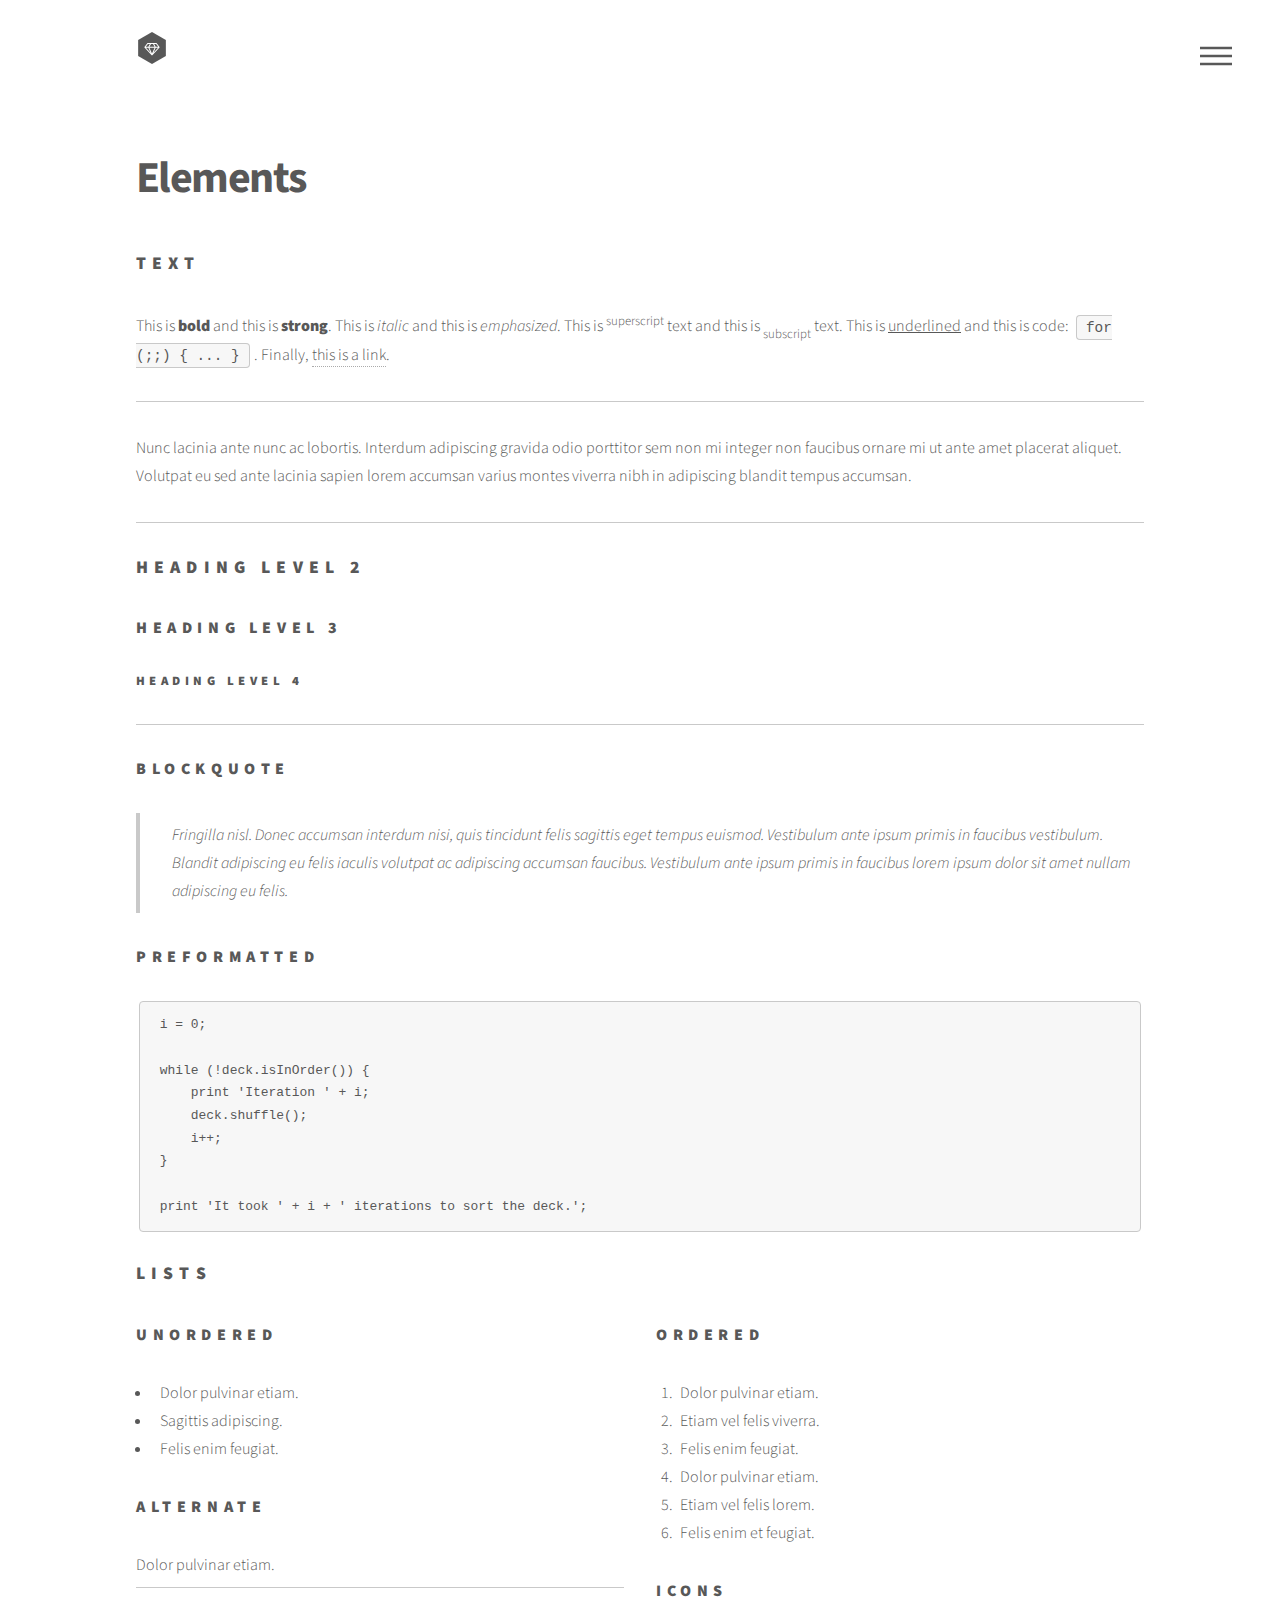
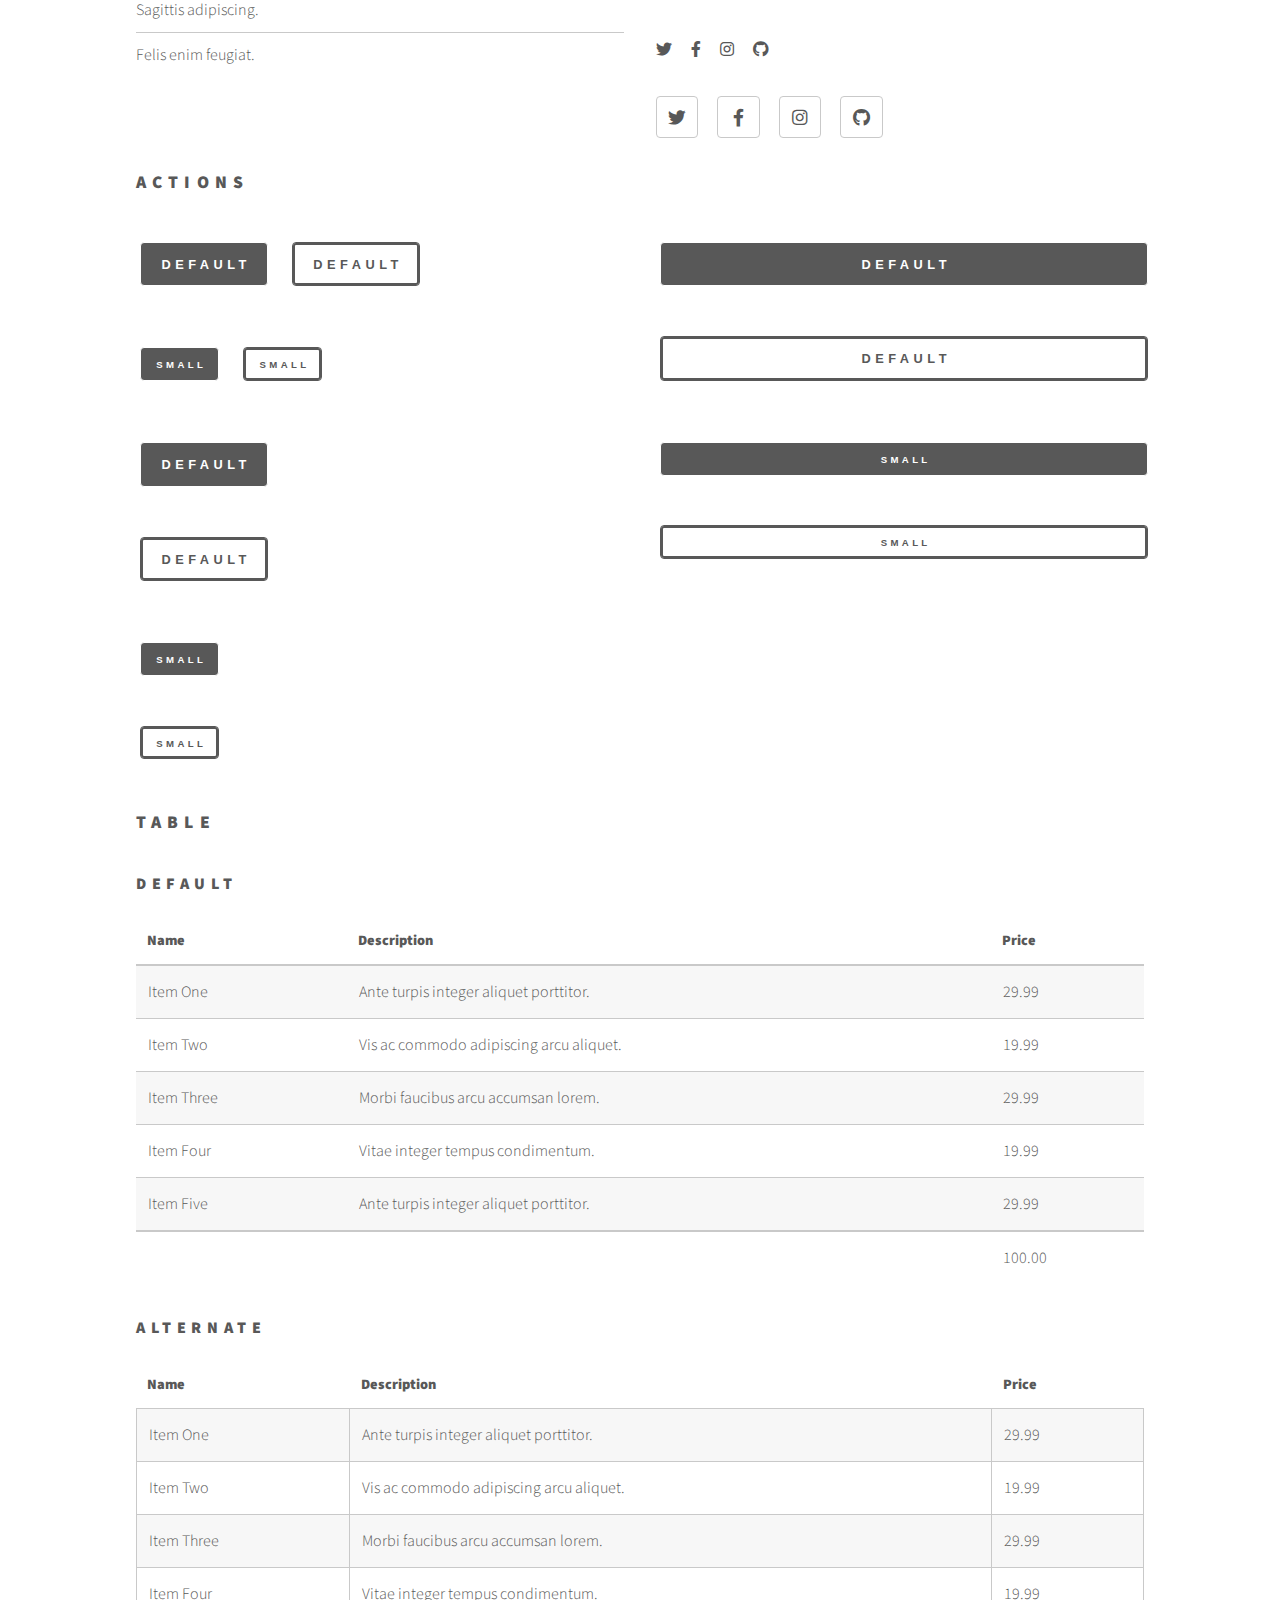
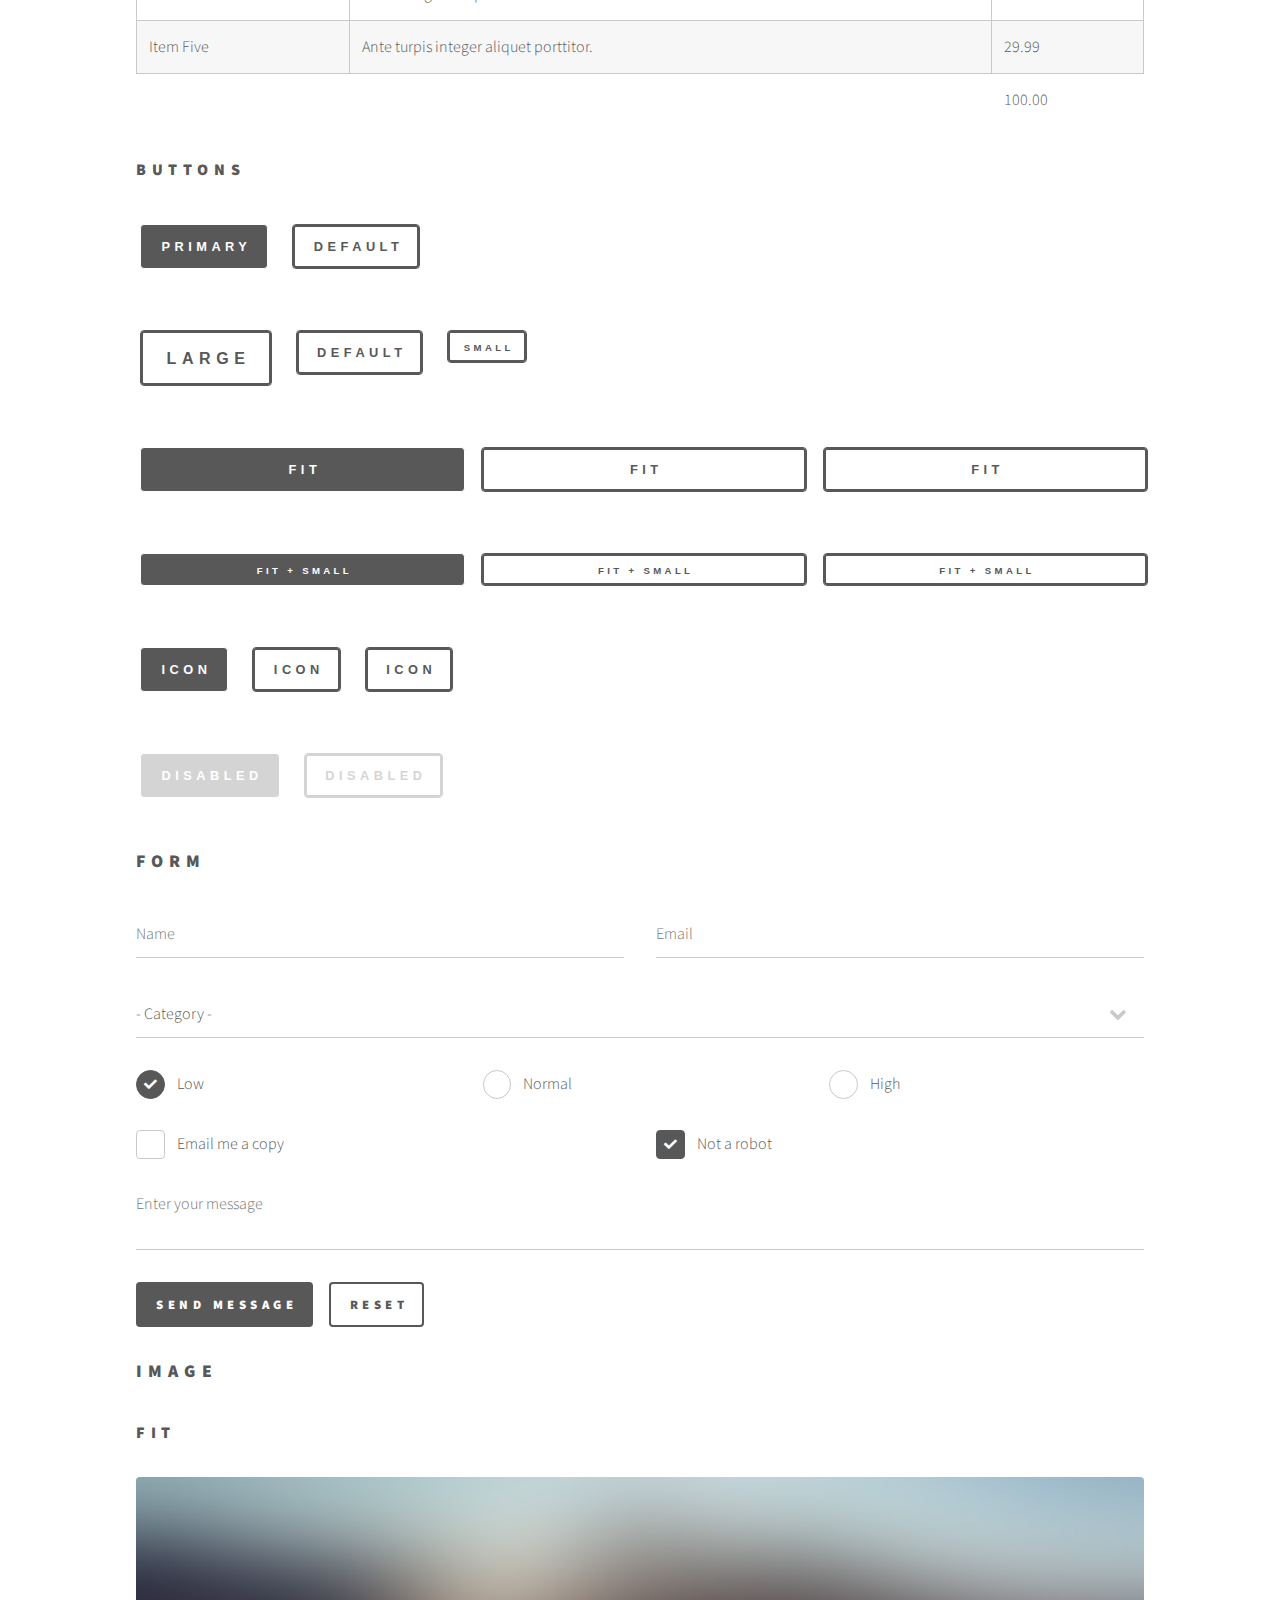
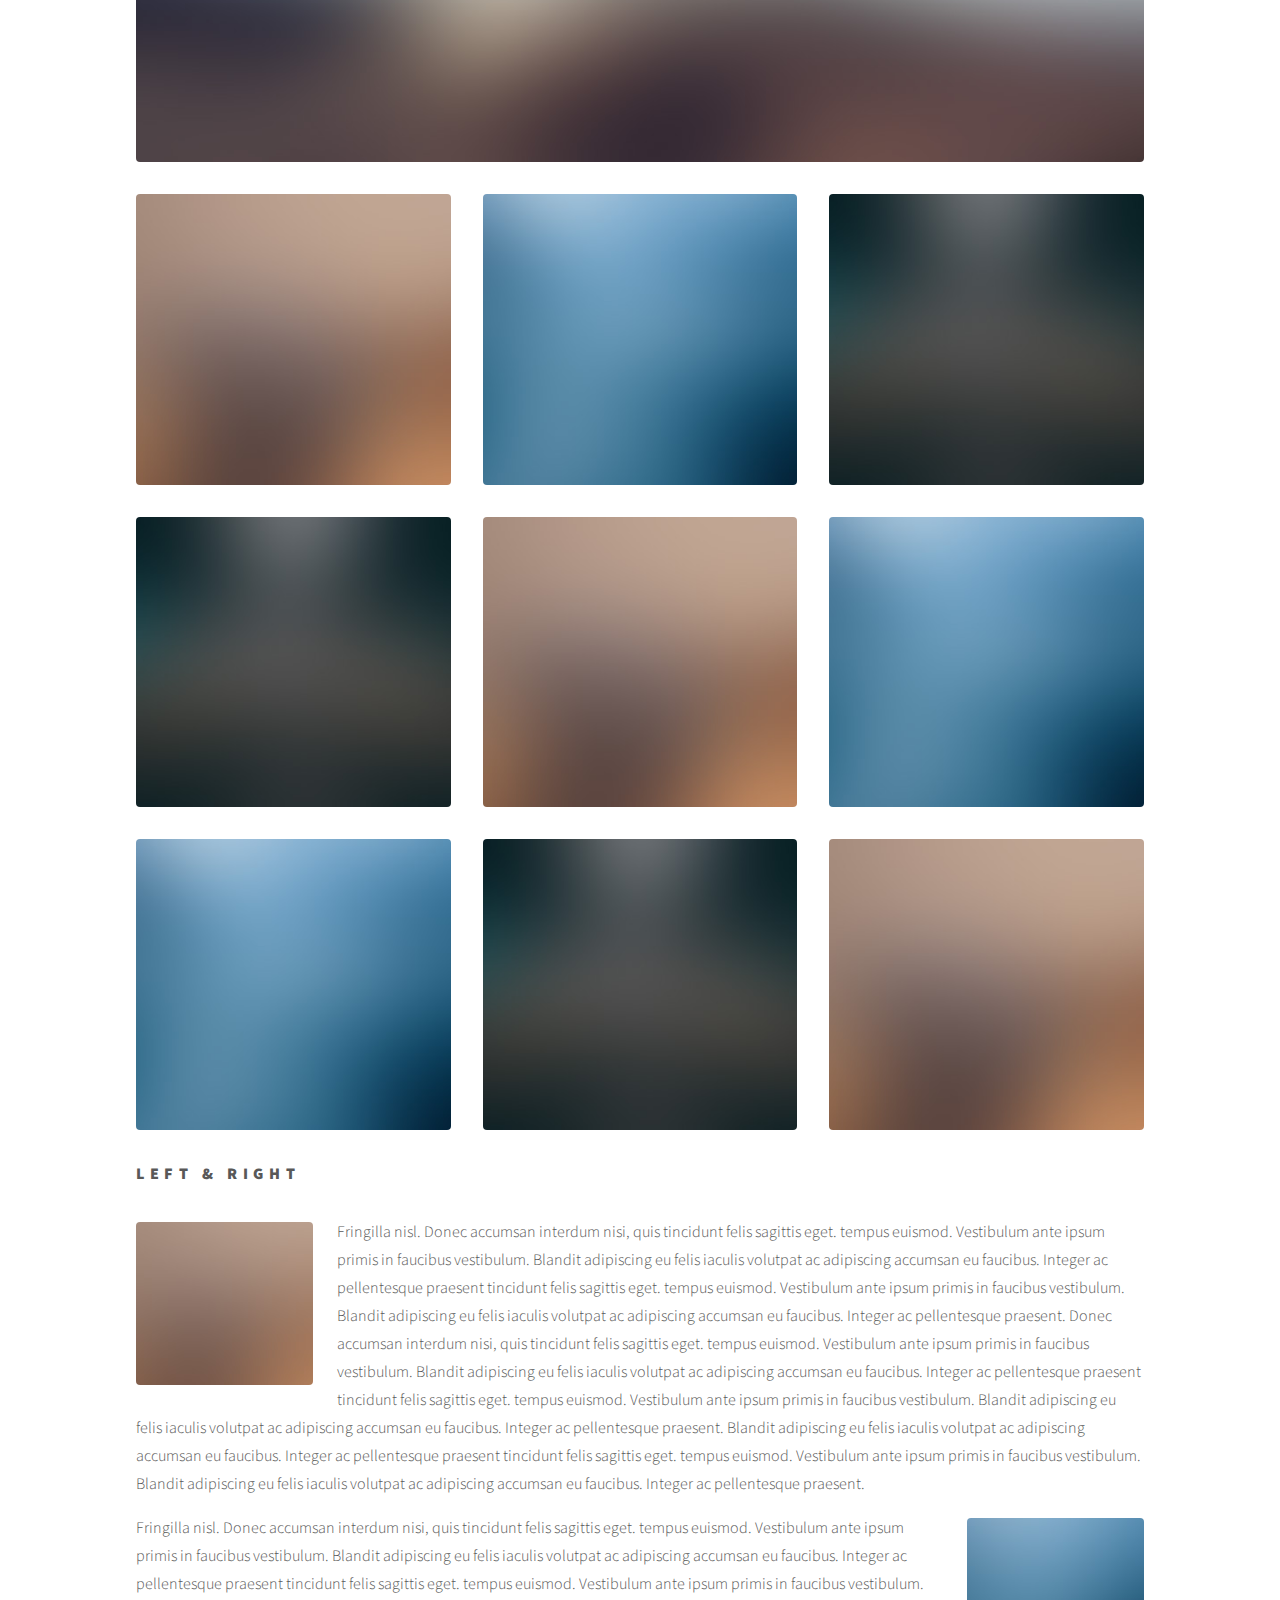
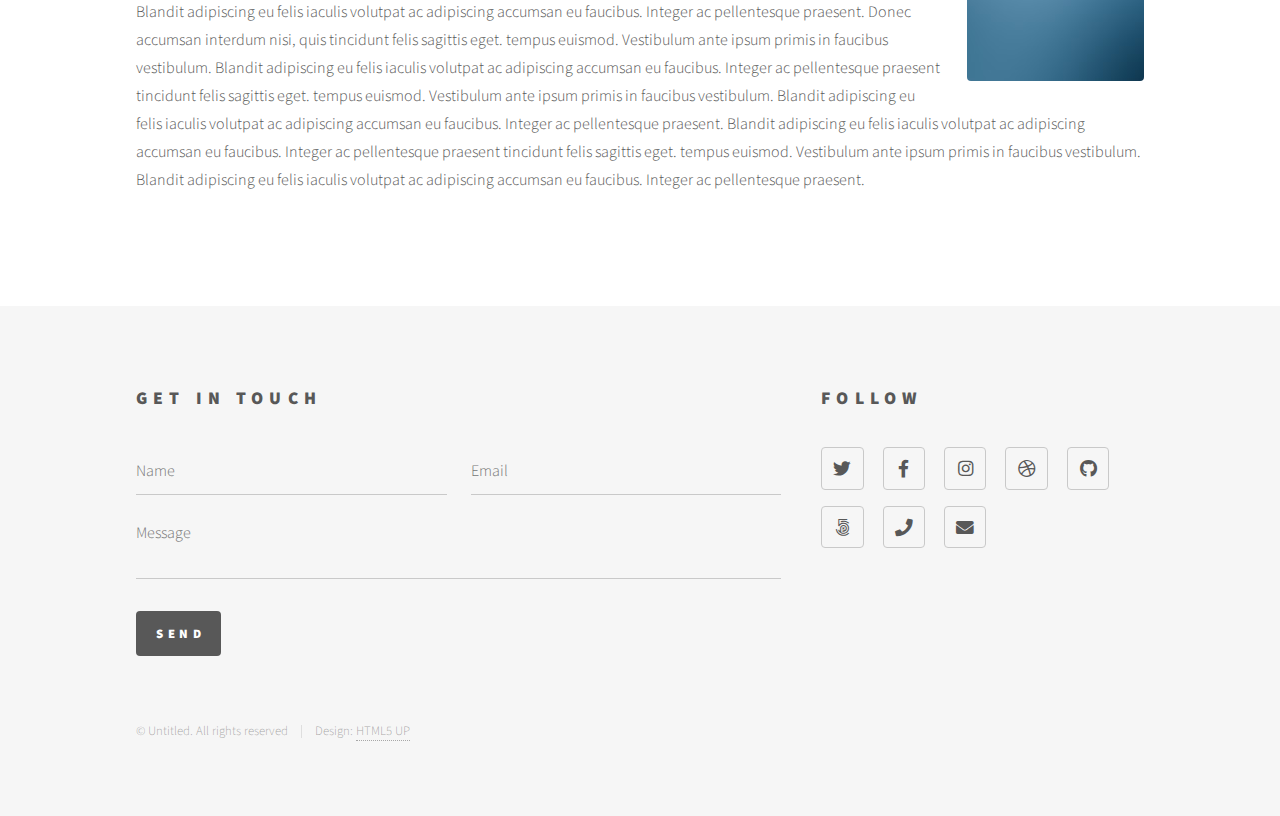
<file: elements.html>
<!DOCTYPE HTML>
<!--
	Phantom by HTML5 UP
	html5up.net | @ajlkn
	Free for personal and commercial use under the CCA 3.0 license (html5up.net/license)
-->
<html>
	<head>
		<title>Elements - Phantom by HTML5 UP</title>
		<meta charset="utf-8" />
		<meta name="viewport" content="width=device-width, initial-scale=1, user-scalable=no" />
		<link rel="stylesheet" href="assets/css/main.css" />
		<noscript><link rel="stylesheet" href="assets/css/noscript.css" /></noscript>
	</head>
	<body class="is-preload">
		<!-- Wrapper -->
			<div id="wrapper">

				<!-- Header -->
					<header id="header">
						<div class="inner">

							<!-- Logo -->
								<a href="index.html" class="logo">
									<span class="symbol"><img src="images/logo.svg" alt="" /></span><span class="title">Phantom</span>
								</a>

							<!-- Nav -->
								<nav>
									<ul>
										<li><a href="#menu">Menu</a></li>
									</ul>
								</nav>

						</div>
					</header>

				<!-- Menu -->
					<nav id="menu">
						<h2>Menu</h2>
						<ul>
							<li><a href="index.html">Home</a></li>
							<li><a href="generic.html">Ipsum veroeros</a></li>
							<li><a href="generic.html">Tempus etiam</a></li>
							<li><a href="generic.html">Consequat dolor</a></li>
							<li><a href="elements.html">Elements</a></li>
						</ul>
					</nav>

				<!-- Main -->
					<div id="main">
						<div class="inner">
							<h1>Elements</h1>

							<!-- Text -->
								<section>
									<h2>Text</h2>
									<p>This is <b>bold</b> and this is <strong>strong</strong>. This is <i>italic</i> and this is <em>emphasized</em>.
									This is <sup>superscript</sup> text and this is <sub>subscript</sub> text.
									This is <u>underlined</u> and this is code: <code>for (;;) { ... }</code>. Finally, <a href="#">this is a link</a>.</p>
									<hr />
									<p>Nunc lacinia ante nunc ac lobortis. Interdum adipiscing gravida odio porttitor sem non mi integer non faucibus ornare mi ut ante amet placerat aliquet. Volutpat eu sed ante lacinia sapien lorem accumsan varius montes viverra nibh in adipiscing blandit tempus accumsan.</p>
									<hr />
									<h2>Heading Level 2</h2>
									<h3>Heading Level 3</h3>
									<h4>Heading Level 4</h4>
									<hr />
									<h3>Blockquote</h3>
									<blockquote>Fringilla nisl. Donec accumsan interdum nisi, quis tincidunt felis sagittis eget tempus euismod. Vestibulum ante ipsum primis in faucibus vestibulum. Blandit adipiscing eu felis iaculis volutpat ac adipiscing accumsan faucibus. Vestibulum ante ipsum primis in faucibus lorem ipsum dolor sit amet nullam adipiscing eu felis.</blockquote>
									<h3>Preformatted</h3>
									<pre><code>i = 0;

while (!deck.isInOrder()) {
    print 'Iteration ' + i;
    deck.shuffle();
    i++;
}

print 'It took ' + i + ' iterations to sort the deck.';</code></pre>
								</section>

							<!-- Lists -->
								<section>
									<h2>Lists</h2>
									<div class="row">
										<div class="col-6 col-12-medium">
											<h3>Unordered</h3>
											<ul>
												<li>Dolor pulvinar etiam.</li>
												<li>Sagittis adipiscing.</li>
												<li>Felis enim feugiat.</li>
											</ul>
											<h3>Alternate</h3>
											<ul class="alt">
												<li>Dolor pulvinar etiam.</li>
												<li>Sagittis adipiscing.</li>
												<li>Felis enim feugiat.</li>
											</ul>
										</div>
										<div class="col-6 col-12-medium">
											<h3>Ordered</h3>
											<ol>
												<li>Dolor pulvinar etiam.</li>
												<li>Etiam vel felis viverra.</li>
												<li>Felis enim feugiat.</li>
												<li>Dolor pulvinar etiam.</li>
												<li>Etiam vel felis lorem.</li>
												<li>Felis enim et feugiat.</li>
											</ol>
											<h3>Icons</h3>
											<ul class="icons">
												<li><a href="#" class="icon brands style1 fa-twitter"><span class="label">Twitter</span></a></li>
												<li><a href="#" class="icon brands style1 fa-facebook-f"><span class="label">Facebook</span></a></li>
												<li><a href="#" class="icon brands style1 fa-instagram"><span class="label">Instagram</span></a></li>
												<li><a href="#" class="icon brands style1 fa-github"><span class="label">Github</span></a></li>
											</ul>
											<ul class="icons">
												<li><a href="#" class="icon brands style2 fa-twitter"><span class="label">Twitter</span></a></li>
												<li><a href="#" class="icon brands style2 fa-facebook-f"><span class="label">Facebook</span></a></li>
												<li><a href="#" class="icon brands style2 fa-instagram"><span class="label">Instagram</span></a></li>
												<li><a href="#" class="icon brands style2 fa-github"><span class="label">Github</span></a></li>
											</ul>
										</div>
									</div>
									<h2>Actions</h2>
									<div class="row">
										<div class="col-6 col-12-medium">
											<ul class="actions">
												<li><a href="#" class="button primary">Default</a></li>
												<li><a href="#" class="button">Default</a></li>
											</ul>
											<ul class="actions small">
												<li><a href="#" class="button primary small">Small</a></li>
												<li><a href="#" class="button small">Small</a></li>
											</ul>
											<ul class="actions stacked">
												<li><a href="#" class="button primary">Default</a></li>
												<li><a href="#" class="button">Default</a></li>
											</ul>
											<ul class="actions stacked">
												<li><a href="#" class="button primary small">Small</a></li>
												<li><a href="#" class="button small">Small</a></li>
											</ul>
										</div>
										<div class="col-6 col-12-medium">
											<ul class="actions stacked">
												<li><a href="#" class="button primary fit">Default</a></li>
												<li><a href="#" class="button fit">Default</a></li>
											</ul>
											<ul class="actions stacked">
												<li><a href="#" class="button primary small fit">Small</a></li>
												<li><a href="#" class="button small fit">Small</a></li>
											</ul>
										</div>
									</div>
								</section>

							<!-- Table -->
								<section>
									<h2>Table</h2>
									<h3>Default</h3>
									<div class="table-wrapper">
										<table>
											<thead>
												<tr>
													<th>Name</th>
													<th>Description</th>
													<th>Price</th>
												</tr>
											</thead>
											<tbody>
												<tr>
													<td>Item One</td>
													<td>Ante turpis integer aliquet porttitor.</td>
													<td>29.99</td>
												</tr>
												<tr>
													<td>Item Two</td>
													<td>Vis ac commodo adipiscing arcu aliquet.</td>
													<td>19.99</td>
												</tr>
												<tr>
													<td>Item Three</td>
													<td> Morbi faucibus arcu accumsan lorem.</td>
													<td>29.99</td>
												</tr>
												<tr>
													<td>Item Four</td>
													<td>Vitae integer tempus condimentum.</td>
													<td>19.99</td>
												</tr>
												<tr>
													<td>Item Five</td>
													<td>Ante turpis integer aliquet porttitor.</td>
													<td>29.99</td>
												</tr>
											</tbody>
											<tfoot>
												<tr>
													<td colspan="2"></td>
													<td>100.00</td>
												</tr>
											</tfoot>
										</table>
									</div>

									<h3>Alternate</h3>
									<div class="table-wrapper">
										<table class="alt">
											<thead>
												<tr>
													<th>Name</th>
													<th>Description</th>
													<th>Price</th>
												</tr>
											</thead>
											<tbody>
												<tr>
													<td>Item One</td>
													<td>Ante turpis integer aliquet porttitor.</td>
													<td>29.99</td>
												</tr>
												<tr>
													<td>Item Two</td>
													<td>Vis ac commodo adipiscing arcu aliquet.</td>
													<td>19.99</td>
												</tr>
												<tr>
													<td>Item Three</td>
													<td> Morbi faucibus arcu accumsan lorem.</td>
													<td>29.99</td>
												</tr>
												<tr>
													<td>Item Four</td>
													<td>Vitae integer tempus condimentum.</td>
													<td>19.99</td>
												</tr>
												<tr>
													<td>Item Five</td>
													<td>Ante turpis integer aliquet porttitor.</td>
													<td>29.99</td>
												</tr>
											</tbody>
											<tfoot>
												<tr>
													<td colspan="2"></td>
													<td>100.00</td>
												</tr>
											</tfoot>
										</table>
									</div>
								</section>

							<!-- Buttons -->
								<section>
									<h3>Buttons</h3>
									<ul class="actions">
										<li><a href="#" class="button primary">Primary</a></li>
										<li><a href="#" class="button">Default</a></li>
									</ul>
									<ul class="actions">
										<li><a href="#" class="button large">Large</a></li>
										<li><a href="#" class="button">Default</a></li>
										<li><a href="#" class="button small">Small</a></li>
									</ul>
									<ul class="actions fit">
										<li><a href="#" class="button primary fit">Fit</a></li>
										<li><a href="#" class="button fit">Fit</a></li>
										<li><a href="#" class="button fit">Fit</a></li>
									</ul>
									<ul class="actions fit small">
										<li><a href="#" class="button primary fit small">Fit + Small</a></li>
										<li><a href="#" class="button fit small">Fit + Small</a></li>
										<li><a href="#" class="button fit small">Fit + Small</a></li>
									</ul>
									<ul class="actions">
										<li><a href="#" class="button primary icon solid fa-download">Icon</a></li>
										<li><a href="#" class="button icon solid fa-upload">Icon</a></li>
										<li><a href="#" class="button icon solid fa-save">Icon</a></li>
									</ul>
									<ul class="actions">
										<li><span class="button primary disabled">Disabled</span></li>
										<li><span class="button disabled">Disabled</span></li>
									</ul>
								</section>

							<!-- Form -->
								<section>
									<h2>Form</h2>
									<form method="post" action="#">
										<div class="row gtr-uniform">
											<div class="col-6 col-12-xsmall">
												<input type="text" name="demo-name" id="demo-name" value="" placeholder="Name" />
											</div>
											<div class="col-6 col-12-xsmall">
												<input type="email" name="demo-email" id="demo-email" value="" placeholder="Email" />
											</div>
											<div class="col-12">
												<select name="demo-category" id="demo-category">
													<option value="">- Category -</option>
													<option value="1">Manufacturing</option>
													<option value="1">Shipping</option>
													<option value="1">Administration</option>
													<option value="1">Human Resources</option>
												</select>
											</div>
											<div class="col-4 col-12-small">
												<input type="radio" id="demo-priority-low" name="demo-priority" checked>
												<label for="demo-priority-low">Low</label>
											</div>
											<div class="col-4 col-12-small">
												<input type="radio" id="demo-priority-normal" name="demo-priority">
												<label for="demo-priority-normal">Normal</label>
											</div>
											<div class="col-4 col-12-small">
												<input type="radio" id="demo-priority-high" name="demo-priority">
												<label for="demo-priority-high">High</label>
											</div>
											<div class="col-6 col-12-small">
												<input type="checkbox" id="demo-copy" name="demo-copy">
												<label for="demo-copy">Email me a copy</label>
											</div>
											<div class="col-6 col-12-small">
												<input type="checkbox" id="demo-human" name="demo-human" checked>
												<label for="demo-human">Not a robot</label>
											</div>
											<div class="col-12">
												<textarea name="demo-message" id="demo-message" placeholder="Enter your message" rows="6"></textarea>
											</div>
											<div class="col-12">
												<ul class="actions">
													<li><input type="submit" value="Send Message" class="primary" /></li>
													<li><input type="reset" value="Reset" /></li>
												</ul>
											</div>
										</div>
									</form>
								</section>

							<!-- Image -->
								<section>
									<h2>Image</h2>
									<h3>Fit</h3>
									<div class="box alt">
										<div class="row gtr-uniform">
											<div class="col-12"><span class="image fit"><img src="images/pic13.jpg" alt="" /></span></div>
											<div class="col-4"><span class="image fit"><img src="images/pic01.jpg" alt="" /></span></div>
											<div class="col-4"><span class="image fit"><img src="images/pic02.jpg" alt="" /></span></div>
											<div class="col-4"><span class="image fit"><img src="images/pic03.jpg" alt="" /></span></div>
											<div class="col-4"><span class="image fit"><img src="images/pic03.jpg" alt="" /></span></div>
											<div class="col-4"><span class="image fit"><img src="images/pic01.jpg" alt="" /></span></div>
											<div class="col-4"><span class="image fit"><img src="images/pic02.jpg" alt="" /></span></div>
											<div class="col-4"><span class="image fit"><img src="images/pic02.jpg" alt="" /></span></div>
											<div class="col-4"><span class="image fit"><img src="images/pic03.jpg" alt="" /></span></div>
											<div class="col-4"><span class="image fit"><img src="images/pic01.jpg" alt="" /></span></div>
										</div>
									</div>
									<h3>Left &amp; Right</h3>
									<p><span class="image left"><img src="images/pic14.jpg" alt="" /></span>Fringilla nisl. Donec accumsan interdum nisi, quis tincidunt felis sagittis eget. tempus euismod. Vestibulum ante ipsum primis in faucibus vestibulum. Blandit adipiscing eu felis iaculis volutpat ac adipiscing accumsan eu faucibus. Integer ac pellentesque praesent tincidunt felis sagittis eget. tempus euismod. Vestibulum ante ipsum primis in faucibus vestibulum. Blandit adipiscing eu felis iaculis volutpat ac adipiscing accumsan eu faucibus. Integer ac pellentesque praesent. Donec accumsan interdum nisi, quis tincidunt felis sagittis eget. tempus euismod. Vestibulum ante ipsum primis in faucibus vestibulum. Blandit adipiscing eu felis iaculis volutpat ac adipiscing accumsan eu faucibus. Integer ac pellentesque praesent tincidunt felis sagittis eget. tempus euismod. Vestibulum ante ipsum primis in faucibus vestibulum. Blandit adipiscing eu felis iaculis volutpat ac adipiscing accumsan eu faucibus. Integer ac pellentesque praesent. Blandit adipiscing eu felis iaculis volutpat ac adipiscing accumsan eu faucibus. Integer ac pellentesque praesent tincidunt felis sagittis eget. tempus euismod. Vestibulum ante ipsum primis in faucibus vestibulum. Blandit adipiscing eu felis iaculis volutpat ac adipiscing accumsan eu faucibus. Integer ac pellentesque praesent.</p>
									<p><span class="image right"><img src="images/pic15.jpg" alt="" /></span>Fringilla nisl. Donec accumsan interdum nisi, quis tincidunt felis sagittis eget. tempus euismod. Vestibulum ante ipsum primis in faucibus vestibulum. Blandit adipiscing eu felis iaculis volutpat ac adipiscing accumsan eu faucibus. Integer ac pellentesque praesent tincidunt felis sagittis eget. tempus euismod. Vestibulum ante ipsum primis in faucibus vestibulum. Blandit adipiscing eu felis iaculis volutpat ac adipiscing accumsan eu faucibus. Integer ac pellentesque praesent. Donec accumsan interdum nisi, quis tincidunt felis sagittis eget. tempus euismod. Vestibulum ante ipsum primis in faucibus vestibulum. Blandit adipiscing eu felis iaculis volutpat ac adipiscing accumsan eu faucibus. Integer ac pellentesque praesent tincidunt felis sagittis eget. tempus euismod. Vestibulum ante ipsum primis in faucibus vestibulum. Blandit adipiscing eu felis iaculis volutpat ac adipiscing accumsan eu faucibus. Integer ac pellentesque praesent. Blandit adipiscing eu felis iaculis volutpat ac adipiscing accumsan eu faucibus. Integer ac pellentesque praesent tincidunt felis sagittis eget. tempus euismod. Vestibulum ante ipsum primis in faucibus vestibulum. Blandit adipiscing eu felis iaculis volutpat ac adipiscing accumsan eu faucibus. Integer ac pellentesque praesent.</p>
								</section>

						</div>
					</div>

				<!-- Footer -->
					<footer id="footer">
						<div class="inner">
							<section>
								<h2>Get in touch</h2>
								<form method="post" action="#">
									<div class="fields">
										<div class="field half">
											<input type="text" name="name" id="name" placeholder="Name" />
										</div>
										<div class="field half">
											<input type="email" name="email" id="email" placeholder="Email" />
										</div>
										<div class="field">
											<textarea name="message" id="message" placeholder="Message"></textarea>
										</div>
									</div>
									<ul class="actions">
										<li><input type="submit" value="Send" class="primary" /></li>
									</ul>
								</form>
							</section>
							<section>
								<h2>Follow</h2>
								<ul class="icons">
									<li><a href="#" class="icon brands style2 fa-twitter"><span class="label">Twitter</span></a></li>
									<li><a href="#" class="icon brands style2 fa-facebook-f"><span class="label">Facebook</span></a></li>
									<li><a href="#" class="icon brands style2 fa-instagram"><span class="label">Instagram</span></a></li>
									<li><a href="#" class="icon brands style2 fa-dribbble"><span class="label">Dribbble</span></a></li>
									<li><a href="#" class="icon brands style2 fa-github"><span class="label">GitHub</span></a></li>
									<li><a href="#" class="icon brands style2 fa-500px"><span class="label">500px</span></a></li>
									<li><a href="#" class="icon solid style2 fa-phone"><span class="label">Phone</span></a></li>
									<li><a href="#" class="icon solid style2 fa-envelope"><span class="label">Email</span></a></li>
								</ul>
							</section>
							<ul class="copyright">
								<li>&copy; Untitled. All rights reserved</li><li>Design: <a href="http://html5up.net">HTML5 UP</a></li>
							</ul>
						</div>
					</footer>

			</div>

		<!-- Scripts -->
			<script src="assets/js/jquery.min.js"></script>
			<script src="assets/js/browser.min.js"></script>
			<script src="assets/js/breakpoints.min.js"></script>
			<script src="assets/js/util.js"></script>
			<script src="assets/js/main.js"></script>

	</body>
</html>
</file>
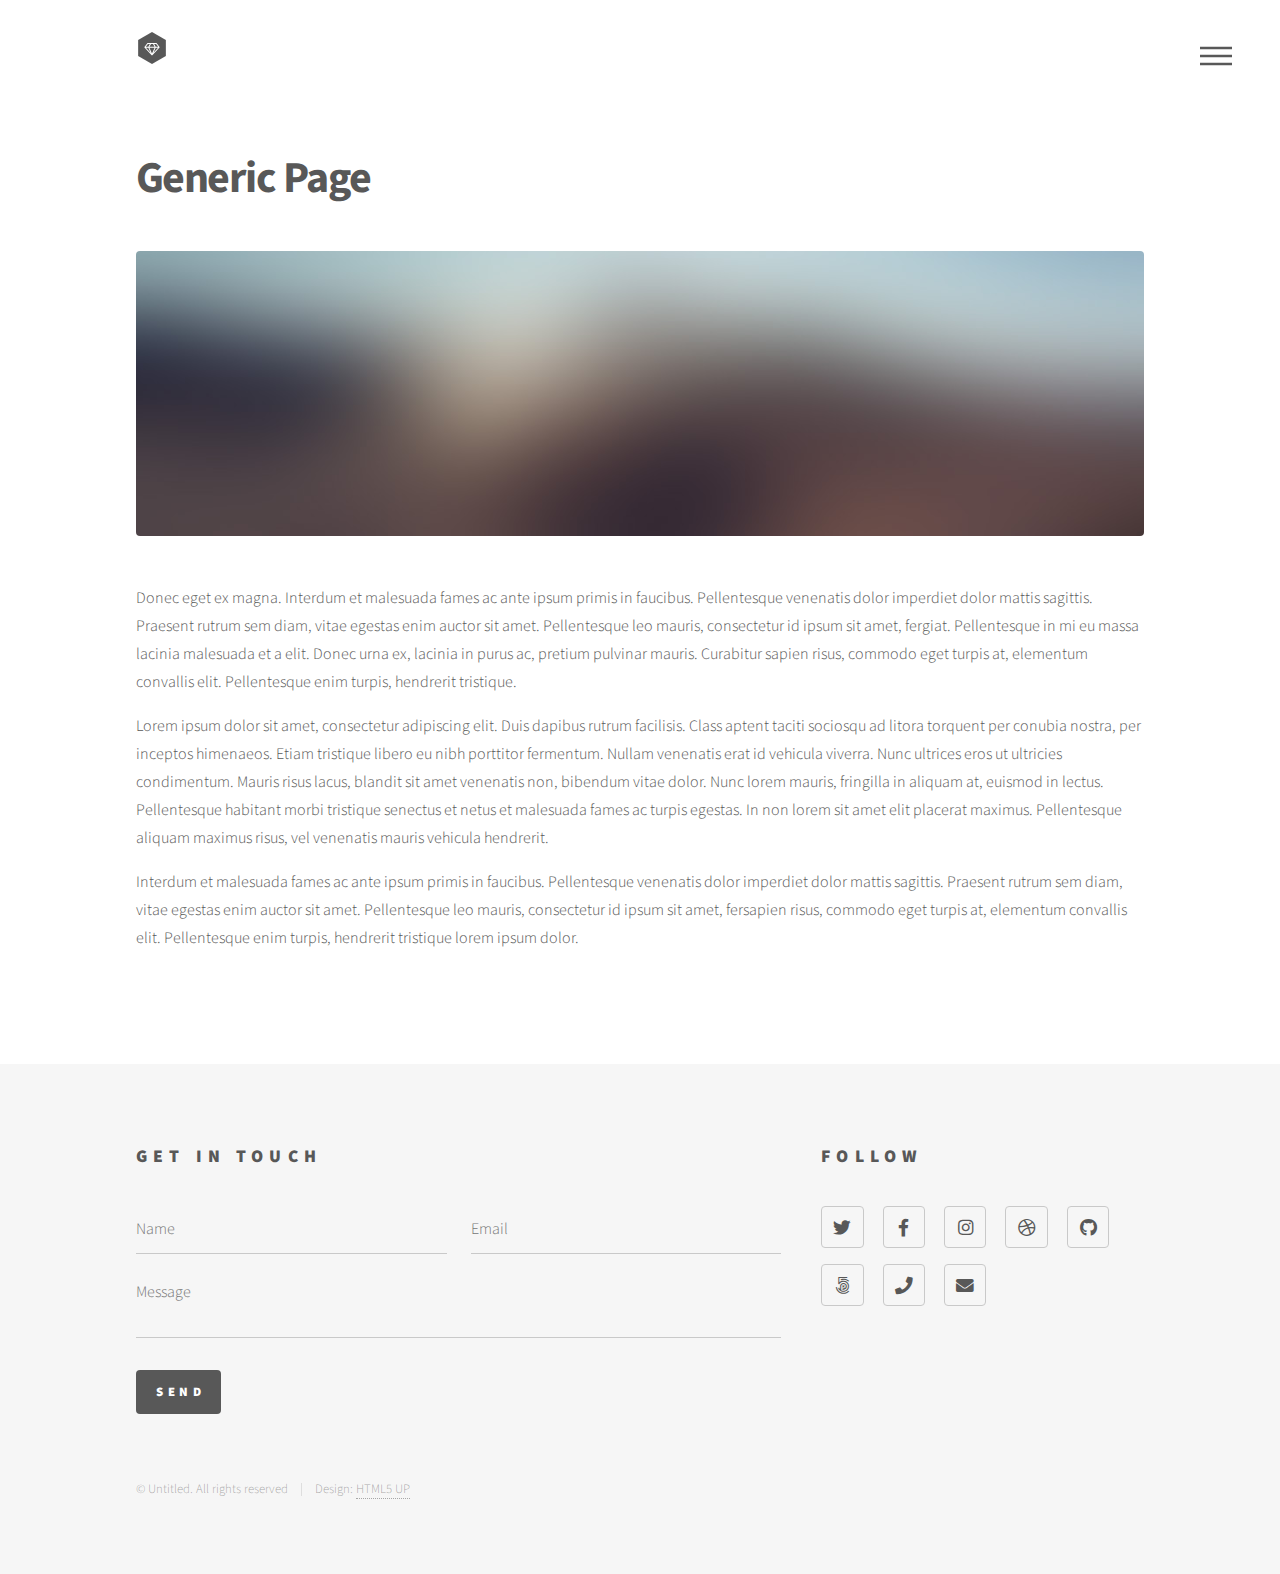
<file: generic.html>
<!DOCTYPE HTML>
<!--
	Phantom by HTML5 UP
	html5up.net | @ajlkn
	Free for personal and commercial use under the CCA 3.0 license (html5up.net/license)
-->
<html>
	<head>
		<title>Generic - Phantom by HTML5 UP</title>
		<meta charset="utf-8" />
		<meta name="viewport" content="width=device-width, initial-scale=1, user-scalable=no" />
		<link rel="stylesheet" href="assets/css/main.css" />
		<noscript><link rel="stylesheet" href="assets/css/noscript.css" /></noscript>
	</head>
	<body class="is-preload">
		<!-- Wrapper -->
			<div id="wrapper">

				<!-- Header -->
					<header id="header">
						<div class="inner">

							<!-- Logo -->
								<a href="index.html" class="logo">
									<span class="symbol"><img src="images/logo.svg" alt="" /></span><span class="title">Phantom</span>
								</a>

							<!-- Nav -->
								<nav>
									<ul>
										<li><a href="#menu">Menu</a></li>
									</ul>
								</nav>

						</div>
					</header>

				<!-- Menu -->
					<nav id="menu">
						<h2>Menu</h2>
						<ul>
							<li><a href="index.html">Home</a></li>
							<li><a href="generic.html">Ipsum veroeros</a></li>
							<li><a href="generic.html">Tempus etiam</a></li>
							<li><a href="generic.html">Consequat dolor</a></li>
							<li><a href="elements.html">Elements</a></li>
						</ul>
					</nav>

				<!-- Main -->
					<div id="main">
						<div class="inner">
							<h1>Generic Page</h1>
							<span class="image main"><img src="images/pic13.jpg" alt="" /></span>
							<p>Donec eget ex magna. Interdum et malesuada fames ac ante ipsum primis in faucibus. Pellentesque venenatis dolor imperdiet dolor mattis sagittis. Praesent rutrum sem diam, vitae egestas enim auctor sit amet. Pellentesque leo mauris, consectetur id ipsum sit amet, fergiat. Pellentesque in mi eu massa lacinia malesuada et a elit. Donec urna ex, lacinia in purus ac, pretium pulvinar mauris. Curabitur sapien risus, commodo eget turpis at, elementum convallis elit. Pellentesque enim turpis, hendrerit tristique.</p>
							<p>Lorem ipsum dolor sit amet, consectetur adipiscing elit. Duis dapibus rutrum facilisis. Class aptent taciti sociosqu ad litora torquent per conubia nostra, per inceptos himenaeos. Etiam tristique libero eu nibh porttitor fermentum. Nullam venenatis erat id vehicula viverra. Nunc ultrices eros ut ultricies condimentum. Mauris risus lacus, blandit sit amet venenatis non, bibendum vitae dolor. Nunc lorem mauris, fringilla in aliquam at, euismod in lectus. Pellentesque habitant morbi tristique senectus et netus et malesuada fames ac turpis egestas. In non lorem sit amet elit placerat maximus. Pellentesque aliquam maximus risus, vel venenatis mauris vehicula hendrerit.</p>
							<p>Interdum et malesuada fames ac ante ipsum primis in faucibus. Pellentesque venenatis dolor imperdiet dolor mattis sagittis. Praesent rutrum sem diam, vitae egestas enim auctor sit amet. Pellentesque leo mauris, consectetur id ipsum sit amet, fersapien risus, commodo eget turpis at, elementum convallis elit. Pellentesque enim turpis, hendrerit tristique lorem ipsum dolor.</p>
						</div>
					</div>

				<!-- Footer -->
					<footer id="footer">
						<div class="inner">
							<section>
								<h2>Get in touch</h2>
								<form method="post" action="#">
									<div class="fields">
										<div class="field half">
											<input type="text" name="name" id="name" placeholder="Name" />
										</div>
										<div class="field half">
											<input type="email" name="email" id="email" placeholder="Email" />
										</div>
										<div class="field">
											<textarea name="message" id="message" placeholder="Message"></textarea>
										</div>
									</div>
									<ul class="actions">
										<li><input type="submit" value="Send" class="primary" /></li>
									</ul>
								</form>
							</section>
							<section>
								<h2>Follow</h2>
								<ul class="icons">
									<li><a href="#" class="icon brands style2 fa-twitter"><span class="label">Twitter</span></a></li>
									<li><a href="#" class="icon brands style2 fa-facebook-f"><span class="label">Facebook</span></a></li>
									<li><a href="#" class="icon brands style2 fa-instagram"><span class="label">Instagram</span></a></li>
									<li><a href="#" class="icon brands style2 fa-dribbble"><span class="label">Dribbble</span></a></li>
									<li><a href="#" class="icon brands style2 fa-github"><span class="label">GitHub</span></a></li>
									<li><a href="#" class="icon brands style2 fa-500px"><span class="label">500px</span></a></li>
									<li><a href="#" class="icon solid style2 fa-phone"><span class="label">Phone</span></a></li>
									<li><a href="#" class="icon solid style2 fa-envelope"><span class="label">Email</span></a></li>
								</ul>
							</section>
							<ul class="copyright">
								<li>&copy; Untitled. All rights reserved</li><li>Design: <a href="http://html5up.net">HTML5 UP</a></li>
							</ul>
						</div>
					</footer>

			</div>

		<!-- Scripts -->
			<script src="assets/js/jquery.min.js"></script>
			<script src="assets/js/browser.min.js"></script>
			<script src="assets/js/breakpoints.min.js"></script>
			<script src="assets/js/util.js"></script>
			<script src="assets/js/main.js"></script>

	</body>
</html>
</file>
<file: assets/css/noscript.css>
/*
	Phantom by HTML5 UP
	html5up.net | @ajlkn
	Free for personal and commercial use under the CCA 3.0 license (html5up.net/license)
*/

/* Tiles */

	body.is-preload .tiles article {
		-moz-transform: none;
		-webkit-transform: none;
		-ms-transform: none;
		transform: none;
		opacity: 1;
	}
</file>
<file: assets/css/main.css>
@import url(fontawesome-all.min.css);
@import url("https://fonts.googleapis.com/css?family=Source+Sans+Pro:300,700,900");

/*
	Phantom by HTML5 UP
	html5up.net | @ajlkn
	Free for personal and commercial use under the CCA 3.0 license (html5up.net/license)
*/

@font-face {
	font-family: 'switchbot';
	src: url('/assets/fonts/webfonts/Herald-Regular.ttf.woff') format('woff2'),
		url('/assets/fonts/webfonts/Robot-Regular.ttf') format('truetype')
}

html, body, div, span, applet, object,
iframe, h1, h2, h3, h4, h5, h6, p, blockquote,
pre, a, abbr, acronym, address, big, cite,
code, del, dfn, em, img, ins, kbd, q, s, samp,
small, strike, strong, sub, sup, tt, var, b,
u, i, center, dl, dt, dd, ol, ul, li, fieldset,
form, label, legend, table, caption, tbody,
tfoot, thead, tr, th, td, article, aside,
canvas, details, embed, figure, figcaption,
footer, header, hgroup, menu, nav, output, ruby,
section, summary, time, mark, audio, video {
	margin: 0;
	padding: 0;
	border: 0;
	font-size: 100%;
	font: inherit;
	vertical-align: baseline;}

article, aside, details, figcaption, figure,
footer, header, hgroup, menu, nav, section {
	display: block;}

body {
	line-height: 1;
}

ol, ul {
	list-style: none;
}

blockquote, q {
	quotes: none;
}

	blockquote:before, blockquote:after, q:before, q:after {
		content: '';
		content: none;
	}

table {
	border-collapse: collapse;
	border-spacing: 0;
}

body {
	-webkit-text-size-adjust: none;
}

mark {
	background-color: transparent;
	color: inherit;
}

input::-moz-focus-inner {
	border: 0;
	padding: 0;
}

input, select, textarea {
	-moz-appearance: none;
	-webkit-appearance: none;
	-ms-appearance: none;
	appearance: none;
}

/* Basic */

	@-ms-viewport {
		width: device-width;
	}

	body {
		-ms-overflow-style: scrollbar;
	}

	@media screen and (max-width: 480px) {

		html, body {
			min-width: 320px;
		}

	}

	html {
		box-sizing: border-box;
	}

	*, *:before, *:after {
		box-sizing: inherit;
	}

	body {
		background: #ffffff;
	}

		body.is-preload *, body.is-preload *:before, body.is-preload *:after {
			-moz-animation: none !important;
			-webkit-animation: none !important;
			-ms-animation: none !important;
			animation: none !important;
			-moz-transition: none !important;
			-webkit-transition: none !important;
			-ms-transition: none !important;
			transition: none !important;
		}

/* Type */

	body, input, select, textarea {
		color: #585858;
		font-family: "Source Sans Pro", Helvetica, sans-serif;
		font-size: 16pt;
		font-weight: 300;
		line-height: 1.75;
	}
	.fontswitchbot{
		font-family: 'switchbot';
	}
		@media screen and (max-width: 1680px) {

			body, input, select, textarea {
				font-size: 14pt;
			}

		}

		@media screen and (max-width: 1280px) {

			body, input, select, textarea {
				font-size: 12pt;
			}

		}

	a {
		-moz-transition: border-bottom-color 0.2s ease, color 0.2s ease;
		-webkit-transition: border-bottom-color 0.2s ease, color 0.2s ease;
		-ms-transition: border-bottom-color 0.2s ease, color 0.2s ease;
		transition: border-bottom-color 0.2s ease, color 0.2s ease;
		text-decoration: none;
		color: #585858;
		border-bottom: dotted 1px rgba(88, 88, 88, 0.5);
	}

		a:hover {
			border-bottom-color: transparent;
			color: #f2849e !important;
		}

	strong, b {
		font-weight: 900;
	}

	em, i {
		font-style: italic;
	}

	p {
		margin: 0 0 1em 0;
	}

	h1 {
		font-size: 2.75em;
		font-weight: 700;
		line-height: 1.3;
		margin: 1em 0 1em 0;
		letter-spacing: -0.035em;
	}

		h1 a {
			color: inherit;
		}

		@media screen and (max-width: 736px) {

			h1 {
				font-size: 2em;
				margin: 0 0 1em 0;
			}

		}

		@media screen and (max-width: 360px) {

			h1 {
				font-size: 1.75em;
			}

		}

	h2, h3, h4, h5, h6 {
		font-weight: 900;
		line-height: 1.5;
		margin: 0 0 2em 0;
		text-transform: uppercase;
		letter-spacing: 0.35em;
	}

		h2 a, h3 a, h4 a, h5 a, h6 a {
			color: inherit;
		}

	h2 {
		font-size: 1.1em;
	}

	h3 {
		font-size: 1em;
	}

	h4 {
		font-size: 0.8em;
	}

	h5 {
		font-size: 0.8em;
	}

	h6 {
		font-size: 0.8em;
	}

	@media screen and (max-width: 980px) {

		h1 br, h2 br, h3 br, h4 br, h5 br, h6 br {
			display: none;
		}

	}

	@media screen and (max-width: 736px) {

		h2 {
			font-size: 1em;
		}

		h3 {
			font-size: 0.8em;
		}

	}

	sub {
		font-size: 0.8em;
		position: relative;
		top: 0.5em;
	}

	sup {
		font-size: 0.8em;
		position: relative;
		top: -0.5em;
	}

	blockquote {
		border-left: solid 4px #c9c9c9;
		font-style: italic;
		margin: 0 0 2em 0;
		padding: 0.5em 0 0.5em 2em;
	}

	code {
		background: rgba(144, 144, 144, 0.075);
		border-radius: 4px;
		border: solid 1px #c9c9c9;
		font-family: "Courier New", monospace;
		font-size: 0.9em;
		margin: 0 0.25em;
		padding: 0.25em 0.65em;
	}

	pre {
		-webkit-overflow-scrolling: touch;
		font-family: "Courier New", monospace;
		font-size: 0.9em;
		margin: 0 0 2em 0;
	}

		pre code {
			display: block;
			line-height: 1.75;
			padding: 1em 1.5em;
			overflow-x: auto;
		}

	hr {
		border: 0;
		border-bottom: solid 1px #c9c9c9;
		margin: 2em 0;
	}

		hr.major {
			margin: 3em 0;
		}

	.align-left {
		text-align: left;
	}

	.align-center {
		text-align: center;
	}

	.align-right {
		text-align: right;
	}

/* Row */

	.row {
		display: flex;
		flex-wrap: wrap;
		box-sizing: border-box;
		align-items: stretch;
	}

		.row > * {
			box-sizing: border-box;
		}

		.row.gtr-uniform > * > :last-child {
			margin-bottom: 0;
		}

		.row.aln-left {
			justify-content: flex-start;
		}

		.row.aln-center {
			justify-content: center;
		}

		.row.aln-right {
			justify-content: flex-end;
		}

		.row.aln-top {
			align-items: flex-start;
		}

		.row.aln-middle {
			align-items: center;
		}

		.row.aln-bottom {
			align-items: flex-end;
		}

		.row > .imp {
			order: -1;
		}

		.row > .col-1 {
			width: 8.33333%;
		}

		.row > .off-1 {
			margin-left: 8.33333%;
		}

		.row > .col-2 {
			width: 16.66667%;
		}

		.row > .off-2 {
			margin-left: 16.66667%;
		}

		.row > .col-3 {
			width: 25%;
		}

		.row > .off-3 {
			margin-left: 25%;
		}

		.row > .col-4 {
			width: 33.33333%;
		}

		.row > .off-4 {
			margin-left: 33.33333%;
		}

		.row > .col-5 {
			width: 41.66667%;
		}

		.row > .off-5 {
			margin-left: 41.66667%;
		}

		.row > .col-6 {
			width: 50%;
		}

		.row > .off-6 {
			margin-left: 50%;
		}

		.row > .col-7 {
			width: 58.33333%;
		}

		.row > .off-7 {
			margin-left: 58.33333%;
		}

		.row > .col-8 {
			width: 66.66667%;
		}

		.row > .off-8 {
			margin-left: 66.66667%;
		}

		.row > .col-9 {
			width: 75%;
		}

		.row > .off-9 {
			margin-left: 75%;
		}

		.row > .col-10 {
			width: 83.33333%;
		}

		.row > .off-10 {
			margin-left: 83.33333%;
		}

		.row > .col-11 {
			width: 91.66667%;
		}

		.row > .off-11 {
			margin-left: 91.66667%;
		}

		.row > .col-12 {
			width: 100%;
		}

		.row > .off-12 {
			margin-left: 100%;
		}

		.row.gtr-0 {
			margin-top: 0;
			margin-left: 0em;
		}

			.row.gtr-0 > * {
				padding: 0 0 0 0em;
			}

			.row.gtr-0.gtr-uniform {
				margin-top: 0em;
			}

				.row.gtr-0.gtr-uniform > * {
					padding-top: 0em;
				}

		.row.gtr-25 {
			margin-top: 0;
			margin-left: -0.5em;
		}

			.row.gtr-25 > * {
				padding: 0 0 0 0.5em;
			}

			.row.gtr-25.gtr-uniform {
				margin-top: -0.5em;
			}

				.row.gtr-25.gtr-uniform > * {
					padding-top: 0.5em;
				}

		.row.gtr-50 {
			margin-top: 0;
			margin-left: -1em;
		}

			.row.gtr-50 > * {
				padding: 0 0 0 1em;
			}

			.row.gtr-50.gtr-uniform {
				margin-top: -1em;
			}

				.row.gtr-50.gtr-uniform > * {
					padding-top: 1em;
				}

		.row {
			margin-top: 0;
			margin-left: -2em;
		}

			.row > * {
				padding: 0 0 0 2em;
			}

			.row.gtr-uniform {
				margin-top: -2em;
			}

				.row.gtr-uniform > * {
					padding-top: 2em;
				}

		.row.gtr-150 {
			margin-top: 0;
			margin-left: -3em;
		}

			.row.gtr-150 > * {
				padding: 0 0 0 3em;
			}

			.row.gtr-150.gtr-uniform {
				margin-top: -3em;
			}

				.row.gtr-150.gtr-uniform > * {
					padding-top: 3em;
				}

		.row.gtr-200 {
			margin-top: 0;
			margin-left: -4em;
		}

			.row.gtr-200 > * {
				padding: 0 0 0 4em;
			}

			.row.gtr-200.gtr-uniform {
				margin-top: -4em;
			}

				.row.gtr-200.gtr-uniform > * {
					padding-top: 4em;
				}

		@media screen and (max-width: 1680px) {

			.row {
				display: flex;
				flex-wrap: wrap;
				box-sizing: border-box;
				align-items: stretch;
			}

				.row > * {
					box-sizing: border-box;
				}

				.row.gtr-uniform > * > :last-child {
					margin-bottom: 0;
				}

				.row.aln-left {
					justify-content: flex-start;
				}

				.row.aln-center {
					justify-content: center;
				}

				.row.aln-right {
					justify-content: flex-end;
				}

				.row.aln-top {
					align-items: flex-start;
				}

				.row.aln-middle {
					align-items: center;
				}

				.row.aln-bottom {
					align-items: flex-end;
				}

				.row > .imp-xlarge {
					order: -1;
				}

				.row > .col-1-xlarge {
					width: 8.33333%;
				}

				.row > .off-1-xlarge {
					margin-left: 8.33333%;
				}

				.row > .col-2-xlarge {
					width: 16.66667%;
				}

				.row > .off-2-xlarge {
					margin-left: 16.66667%;
				}

				.row > .col-3-xlarge {
					width: 25%;
				}

				.row > .off-3-xlarge {
					margin-left: 25%;
				}

				.row > .col-4-xlarge {
					width: 33.33333%;
				}

				.row > .off-4-xlarge {
					margin-left: 33.33333%;
				}

				.row > .col-5-xlarge {
					width: 41.66667%;
				}

				.row > .off-5-xlarge {
					margin-left: 41.66667%;
				}

				.row > .col-6-xlarge {
					width: 50%;
				}

				.row > .off-6-xlarge {
					margin-left: 50%;
				}

				.row > .col-7-xlarge {
					width: 58.33333%;
				}

				.row > .off-7-xlarge {
					margin-left: 58.33333%;
				}

				.row > .col-8-xlarge {
					width: 66.66667%;
				}

				.row > .off-8-xlarge {
					margin-left: 66.66667%;
				}

				.row > .col-9-xlarge {
					width: 75%;
				}

				.row > .off-9-xlarge {
					margin-left: 75%;
				}

				.row > .col-10-xlarge {
					width: 83.33333%;
				}

				.row > .off-10-xlarge {
					margin-left: 83.33333%;
				}

				.row > .col-11-xlarge {
					width: 91.66667%;
				}

				.row > .off-11-xlarge {
					margin-left: 91.66667%;
				}

				.row > .col-12-xlarge {
					width: 100%;
				}

				.row > .off-12-xlarge {
					margin-left: 100%;
				}

				.row.gtr-0 {
					margin-top: 0;
					margin-left: 0em;
				}

					.row.gtr-0 > * {
						padding: 0 0 0 0em;
					}

					.row.gtr-0.gtr-uniform {
						margin-top: 0em;
					}

						.row.gtr-0.gtr-uniform > * {
							padding-top: 0em;
						}

				.row.gtr-25 {
					margin-top: 0;
					margin-left: -0.5em;
				}

					.row.gtr-25 > * {
						padding: 0 0 0 0.5em;
					}

					.row.gtr-25.gtr-uniform {
						margin-top: -0.5em;
					}

						.row.gtr-25.gtr-uniform > * {
							padding-top: 0.5em;
						}

				.row.gtr-50 {
					margin-top: 0;
					margin-left: -1em;
				}

					.row.gtr-50 > * {
						padding: 0 0 0 1em;
					}

					.row.gtr-50.gtr-uniform {
						margin-top: -1em;
					}

						.row.gtr-50.gtr-uniform > * {
							padding-top: 1em;
						}

				.row {
					margin-top: 0;
					margin-left: -2em;
				}

					.row > * {
						padding: 0 0 0 2em;
					}

					.row.gtr-uniform {
						margin-top: -2em;
					}

						.row.gtr-uniform > * {
							padding-top: 2em;
						}

				.row.gtr-150 {
					margin-top: 0;
					margin-left: -3em;
				}

					.row.gtr-150 > * {
						padding: 0 0 0 3em;
					}

					.row.gtr-150.gtr-uniform {
						margin-top: -3em;
					}

						.row.gtr-150.gtr-uniform > * {
							padding-top: 3em;
						}

				.row.gtr-200 {
					margin-top: 0;
					margin-left: -4em;
				}

					.row.gtr-200 > * {
						padding: 0 0 0 4em;
					}

					.row.gtr-200.gtr-uniform {
						margin-top: -4em;
					}

						.row.gtr-200.gtr-uniform > * {
							padding-top: 4em;
						}

		}

		@media screen and (max-width: 1280px) {

			.row {
				display: flex;
				flex-wrap: wrap;
				box-sizing: border-box;
				align-items: stretch;
			}

				.row > * {
					box-sizing: border-box;
				}

				.row.gtr-uniform > * > :last-child {
					margin-bottom: 0;
				}

				.row.aln-left {
					justify-content: flex-start;
				}

				.row.aln-center {
					justify-content: center;
				}

				.row.aln-right {
					justify-content: flex-end;
				}

				.row.aln-top {
					align-items: flex-start;
				}

				.row.aln-middle {
					align-items: center;
				}

				.row.aln-bottom {
					align-items: flex-end;
				}

				.row > .imp-large {
					order: -1;
				}

				.row > .col-1-large {
					width: 8.33333%;
				}

				.row > .off-1-large {
					margin-left: 8.33333%;
				}

				.row > .col-2-large {
					width: 16.66667%;
				}

				.row > .off-2-large {
					margin-left: 16.66667%;
				}

				.row > .col-3-large {
					width: 25%;
				}

				.row > .off-3-large {
					margin-left: 25%;
				}

				.row > .col-4-large {
					width: 33.33333%;
				}

				.row > .off-4-large {
					margin-left: 33.33333%;
				}

				.row > .col-5-large {
					width: 41.66667%;
				}

				.row > .off-5-large {
					margin-left: 41.66667%;
				}

				.row > .col-6-large {
					width: 50%;
				}

				.row > .off-6-large {
					margin-left: 50%;
				}

				.row > .col-7-large {
					width: 58.33333%;
				}

				.row > .off-7-large {
					margin-left: 58.33333%;
				}

				.row > .col-8-large {
					width: 66.66667%;
				}

				.row > .off-8-large {
					margin-left: 66.66667%;
				}

				.row > .col-9-large {
					width: 75%;
				}

				.row > .off-9-large {
					margin-left: 75%;
				}

				.row > .col-10-large {
					width: 83.33333%;
				}

				.row > .off-10-large {
					margin-left: 83.33333%;
				}

				.row > .col-11-large {
					width: 91.66667%;
				}

				.row > .off-11-large {
					margin-left: 91.66667%;
				}

				.row > .col-12-large {
					width: 100%;
				}

				.row > .off-12-large {
					margin-left: 100%;
				}

				.row.gtr-0 {
					margin-top: 0;
					margin-left: 0em;
				}

					.row.gtr-0 > * {
						padding: 0 0 0 0em;
					}

					.row.gtr-0.gtr-uniform {
						margin-top: 0em;
					}

						.row.gtr-0.gtr-uniform > * {
							padding-top: 0em;
						}

				.row.gtr-25 {
					margin-top: 0;
					margin-left: -0.5em;
				}

					.row.gtr-25 > * {
						padding: 0 0 0 0.5em;
					}

					.row.gtr-25.gtr-uniform {
						margin-top: -0.5em;
					}

						.row.gtr-25.gtr-uniform > * {
							padding-top: 0.5em;
						}

				.row.gtr-50 {
					margin-top: 0;
					margin-left: -1em;
				}

					.row.gtr-50 > * {
						padding: 0 0 0 1em;
					}

					.row.gtr-50.gtr-uniform {
						margin-top: -1em;
					}

						.row.gtr-50.gtr-uniform > * {
							padding-top: 1em;
						}

				.row {
					margin-top: 0;
					margin-left: -2em;
				}

					.row > * {
						padding: 0 0 0 2em;
					}

					.row.gtr-uniform {
						margin-top: -2em;
					}

						.row.gtr-uniform > * {
							padding-top: 2em;
						}

				.row.gtr-150 {
					margin-top: 0;
					margin-left: -3em;
				}

					.row.gtr-150 > * {
						padding: 0 0 0 3em;
					}

					.row.gtr-150.gtr-uniform {
						margin-top: -3em;
					}

						.row.gtr-150.gtr-uniform > * {
							padding-top: 3em;
						}

				.row.gtr-200 {
					margin-top: 0;
					margin-left: -4em;
				}

					.row.gtr-200 > * {
						padding: 0 0 0 4em;
					}

					.row.gtr-200.gtr-uniform {
						margin-top: -4em;
					}

						.row.gtr-200.gtr-uniform > * {
							padding-top: 4em;
						}

		}

		@media screen and (max-width: 980px) {

			.row {
				display: flex;
				flex-wrap: wrap;
				box-sizing: border-box;
				align-items: stretch;
			}

				.row > * {
					box-sizing: border-box;
				}

				.row.gtr-uniform > * > :last-child {
					margin-bottom: 0;
				}

				.row.aln-left {
					justify-content: flex-start;
				}

				.row.aln-center {
					justify-content: center;
				}

				.row.aln-right {
					justify-content: flex-end;
				}

				.row.aln-top {
					align-items: flex-start;
				}

				.row.aln-middle {
					align-items: center;
				}

				.row.aln-bottom {
					align-items: flex-end;
				}

				.row > .imp-medium {
					order: -1;
				}

				.row > .col-1-medium {
					width: 8.33333%;
				}

				.row > .off-1-medium {
					margin-left: 8.33333%;
				}

				.row > .col-2-medium {
					width: 16.66667%;
				}

				.row > .off-2-medium {
					margin-left: 16.66667%;
				}

				.row > .col-3-medium {
					width: 25%;
				}

				.row > .off-3-medium {
					margin-left: 25%;
				}

				.row > .col-4-medium {
					width: 33.33333%;
				}

				.row > .off-4-medium {
					margin-left: 33.33333%;
				}

				.row > .col-5-medium {
					width: 41.66667%;
				}

				.row > .off-5-medium {
					margin-left: 41.66667%;
				}

				.row > .col-6-medium {
					width: 50%;
				}

				.row > .off-6-medium {
					margin-left: 50%;
				}

				.row > .col-7-medium {
					width: 58.33333%;
				}

				.row > .off-7-medium {
					margin-left: 58.33333%;
				}

				.row > .col-8-medium {
					width: 66.66667%;
				}

				.row > .off-8-medium {
					margin-left: 66.66667%;
				}

				.row > .col-9-medium {
					width: 75%;
				}

				.row > .off-9-medium {
					margin-left: 75%;
				}

				.row > .col-10-medium {
					width: 83.33333%;
				}

				.row > .off-10-medium {
					margin-left: 83.33333%;
				}

				.row > .col-11-medium {
					width: 91.66667%;
				}

				.row > .off-11-medium {
					margin-left: 91.66667%;
				}

				.row > .col-12-medium {
					width: 100%;
				}

				.row > .off-12-medium {
					margin-left: 100%;
				}

				.row.gtr-0 {
					margin-top: 0;
					margin-left: 0em;
				}

					.row.gtr-0 > * {
						padding: 0 0 0 0em;
					}

					.row.gtr-0.gtr-uniform {
						margin-top: 0em;
					}

						.row.gtr-0.gtr-uniform > * {
							padding-top: 0em;
						}

				.row.gtr-25 {
					margin-top: 0;
					margin-left: -0.375em;
				}

					.row.gtr-25 > * {
						padding: 0 0 0 0.375em;
					}

					.row.gtr-25.gtr-uniform {
						margin-top: -0.375em;
					}

						.row.gtr-25.gtr-uniform > * {
							padding-top: 0.375em;
						}

				.row.gtr-50 {
					margin-top: 0;
					margin-left: -0.75em;
				}

					.row.gtr-50 > * {
						padding: 0 0 0 0.75em;
					}

					.row.gtr-50.gtr-uniform {
						margin-top: -0.75em;
					}

						.row.gtr-50.gtr-uniform > * {
							padding-top: 0.75em;
						}

				.row {
					margin-top: 0;
					margin-left: -1.5em;
				}

					.row > * {
						padding: 0 0 0 1.5em;
					}

					.row.gtr-uniform {
						margin-top: -1.5em;
					}

						.row.gtr-uniform > * {
							padding-top: 1.5em;
						}

				.row.gtr-150 {
					margin-top: 0;
					margin-left: -2.25em;
				}

					.row.gtr-150 > * {
						padding: 0 0 0 2.25em;
					}

					.row.gtr-150.gtr-uniform {
						margin-top: -2.25em;
					}

						.row.gtr-150.gtr-uniform > * {
							padding-top: 2.25em;
						}

				.row.gtr-200 {
					margin-top: 0;
					margin-left: -3em;
				}

					.row.gtr-200 > * {
						padding: 0 0 0 3em;
					}

					.row.gtr-200.gtr-uniform {
						margin-top: -3em;
					}

						.row.gtr-200.gtr-uniform > * {
							padding-top: 3em;
						}

		}

		@media screen and (max-width: 736px) {

			.row {
				display: flex;
				flex-wrap: wrap;
				box-sizing: border-box;
				align-items: stretch;
			}

				.row > * {
					box-sizing: border-box;
				}

				.row.gtr-uniform > * > :last-child {
					margin-bottom: 0;
				}

				.row.aln-left {
					justify-content: flex-start;
				}

				.row.aln-center {
					justify-content: center;
				}

				.row.aln-right {
					justify-content: flex-end;
				}

				.row.aln-top {
					align-items: flex-start;
				}

				.row.aln-middle {
					align-items: center;
				}

				.row.aln-bottom {
					align-items: flex-end;
				}

				.row > .imp-small {
					order: -1;
				}

				.row > .col-1-small {
					width: 8.33333%;
				}

				.row > .off-1-small {
					margin-left: 8.33333%;
				}

				.row > .col-2-small {
					width: 16.66667%;
				}

				.row > .off-2-small {
					margin-left: 16.66667%;
				}

				.row > .col-3-small {
					width: 25%;
				}

				.row > .off-3-small {
					margin-left: 25%;
				}

				.row > .col-4-small {
					width: 33.33333%;
				}

				.row > .off-4-small {
					margin-left: 33.33333%;
				}

				.row > .col-5-small {
					width: 41.66667%;
				}

				.row > .off-5-small {
					margin-left: 41.66667%;
				}

				.row > .col-6-small {
					width: 50%;
				}

				.row > .off-6-small {
					margin-left: 50%;
				}

				.row > .col-7-small {
					width: 58.33333%;
				}

				.row > .off-7-small {
					margin-left: 58.33333%;
				}

				.row > .col-8-small {
					width: 66.66667%;
				}

				.row > .off-8-small {
					margin-left: 66.66667%;
				}

				.row > .col-9-small {
					width: 75%;
				}

				.row > .off-9-small {
					margin-left: 75%;
				}

				.row > .col-10-small {
					width: 83.33333%;
				}

				.row > .off-10-small {
					margin-left: 83.33333%;
				}

				.row > .col-11-small {
					width: 91.66667%;
				}

				.row > .off-11-small {
					margin-left: 91.66667%;
				}

				.row > .col-12-small {
					width: 100%;
				}

				.row > .off-12-small {
					margin-left: 100%;
				}

				.row.gtr-0 {
					margin-top: 0;
					margin-left: 0em;
				}

					.row.gtr-0 > * {
						padding: 0 0 0 0em;
					}

					.row.gtr-0.gtr-uniform {
						margin-top: 0em;
					}

						.row.gtr-0.gtr-uniform > * {
							padding-top: 0em;
						}

				.row.gtr-25 {
					margin-top: 0;
					margin-left: -0.25em;
				}

					.row.gtr-25 > * {
						padding: 0 0 0 0.25em;
					}

					.row.gtr-25.gtr-uniform {
						margin-top: -0.25em;
					}

						.row.gtr-25.gtr-uniform > * {
							padding-top: 0.25em;
						}

				.row.gtr-50 {
					margin-top: 0;
					margin-left: -0.5em;
				}

					.row.gtr-50 > * {
						padding: 0 0 0 0.5em;
					}

					.row.gtr-50.gtr-uniform {
						margin-top: -0.5em;
					}

						.row.gtr-50.gtr-uniform > * {
							padding-top: 0.5em;
						}

				.row {
					margin-top: 0;
					margin-left: -1em;
				}

					.row > * {
						padding: 0 0 0 1em;
					}

					.row.gtr-uniform {
						margin-top: -1em;
					}

						.row.gtr-uniform > * {
							padding-top: 1em;
						}

				.row.gtr-150 {
					margin-top: 0;
					margin-left: -1.5em;
				}

					.row.gtr-150 > * {
						padding: 0 0 0 1.5em;
					}

					.row.gtr-150.gtr-uniform {
						margin-top: -1.5em;
					}

						.row.gtr-150.gtr-uniform > * {
							padding-top: 1.5em;
						}

				.row.gtr-200 {
					margin-top: 0;
					margin-left: -2em;
				}

					.row.gtr-200 > * {
						padding: 0 0 0 2em;
					}

					.row.gtr-200.gtr-uniform {
						margin-top: -2em;
					}

						.row.gtr-200.gtr-uniform > * {
							padding-top: 2em;
						}

		}

		@media screen and (max-width: 480px) {

			.row {
				display: flex;
				flex-wrap: wrap;
				box-sizing: border-box;
				align-items: stretch;
			}

				.row > * {
					box-sizing: border-box;
				}

				.row.gtr-uniform > * > :last-child {
					margin-bottom: 0;
				}

				.row.aln-left {
					justify-content: flex-start;
				}

				.row.aln-center {
					justify-content: center;
				}

				.row.aln-right {
					justify-content: flex-end;
				}

				.row.aln-top {
					align-items: flex-start;
				}

				.row.aln-middle {
					align-items: center;
				}

				.row.aln-bottom {
					align-items: flex-end;
				}

				.row > .imp-xsmall {
					order: -1;
				}

				.row > .col-1-xsmall {
					width: 8.33333%;
				}

				.row > .off-1-xsmall {
					margin-left: 8.33333%;
				}

				.row > .col-2-xsmall {
					width: 16.66667%;
				}

				.row > .off-2-xsmall {
					margin-left: 16.66667%;
				}

				.row > .col-3-xsmall {
					width: 25%;
				}

				.row > .off-3-xsmall {
					margin-left: 25%;
				}

				.row > .col-4-xsmall {
					width: 33.33333%;
				}

				.row > .off-4-xsmall {
					margin-left: 33.33333%;
				}

				.row > .col-5-xsmall {
					width: 41.66667%;
				}

				.row > .off-5-xsmall {
					margin-left: 41.66667%;
				}

				.row > .col-6-xsmall {
					width: 50%;
				}

				.row > .off-6-xsmall {
					margin-left: 50%;
				}

				.row > .col-7-xsmall {
					width: 58.33333%;
				}

				.row > .off-7-xsmall {
					margin-left: 58.33333%;
				}

				.row > .col-8-xsmall {
					width: 66.66667%;
				}

				.row > .off-8-xsmall {
					margin-left: 66.66667%;
				}

				.row > .col-9-xsmall {
					width: 75%;
				}

				.row > .off-9-xsmall {
					margin-left: 75%;
				}

				.row > .col-10-xsmall {
					width: 83.33333%;
				}

				.row > .off-10-xsmall {
					margin-left: 83.33333%;
				}

				.row > .col-11-xsmall {
					width: 91.66667%;
				}

				.row > .off-11-xsmall {
					margin-left: 91.66667%;
				}

				.row > .col-12-xsmall {
					width: 100%;
				}

				.row > .off-12-xsmall {
					margin-left: 100%;
				}

				.row.gtr-0 {
					margin-top: 0;
					margin-left: 0em;
				}

					.row.gtr-0 > * {
						padding: 0 0 0 0em;
					}

					.row.gtr-0.gtr-uniform {
						margin-top: 0em;
					}

						.row.gtr-0.gtr-uniform > * {
							padding-top: 0em;
						}

				.row.gtr-25 {
					margin-top: 0;
					margin-left: -0.25em;
				}

					.row.gtr-25 > * {
						padding: 0 0 0 0.25em;
					}

					.row.gtr-25.gtr-uniform {
						margin-top: -0.25em;
					}

						.row.gtr-25.gtr-uniform > * {
							padding-top: 0.25em;
						}

				.row.gtr-50 {
					margin-top: 0;
					margin-left: -0.5em;
				}

					.row.gtr-50 > * {
						padding: 0 0 0 0.5em;
					}

					.row.gtr-50.gtr-uniform {
						margin-top: -0.5em;
					}

						.row.gtr-50.gtr-uniform > * {
							padding-top: 0.5em;
						}

				.row {
					margin-top: 0;
					margin-left: -1em;
				}

					.row > * {
						padding: 0 0 0 1em;
					}

					.row.gtr-uniform {
						margin-top: -1em;
					}

						.row.gtr-uniform > * {
							padding-top: 1em;
						}

				.row.gtr-150 {
					margin-top: 0;
					margin-left: -1.5em;
				}

					.row.gtr-150 > * {
						padding: 0 0 0 1.5em;
					}

					.row.gtr-150.gtr-uniform {
						margin-top: -1.5em;
					}

						.row.gtr-150.gtr-uniform > * {
							padding-top: 1.5em;
						}

				.row.gtr-200 {
					margin-top: 0;
					margin-left: -2em;
				}

					.row.gtr-200 > * {
						padding: 0 0 0 2em;
					}

					.row.gtr-200.gtr-uniform {
						margin-top: -2em;
					}

						.row.gtr-200.gtr-uniform > * {
							padding-top: 2em;
						}

		}

/* Section/Article */

	section.special, article.special {
		text-align: center;
	}

	header p {
		margin-top: -1em;
	}

	@media screen and (max-width: 736px) {

		header p {
			margin-top: 0;
		}

	}

/* Icon */

	.icon {
		text-decoration: none;
		border-bottom: none;
		position: relative;
	}

		.icon:before {
			-moz-osx-font-smoothing: grayscale;
			-webkit-font-smoothing: antialiased;
			display: inline-block;
			font-style: normal;
			font-variant: normal;
			text-rendering: auto;
			line-height: 1;
			text-transform: none !important;
			font-family: 'Font Awesome 5 Free';
			font-weight: 400;
		}

		.icon > .label {
			display: none;
		}

		.icon:before {
			line-height: inherit;
		}

		.icon.solid:before {
			font-weight: 900;
		}

		.icon.brands:before {
			font-family: 'Font Awesome 5 Brands';
		}

		.icon.style2 {
			-moz-transition: background-color 0.2s ease-in-out, color 0.2s ease-in-out, border-color 0.2s ease-in-out;
			-webkit-transition: background-color 0.2s ease-in-out, color 0.2s ease-in-out, border-color 0.2s ease-in-out;
			-ms-transition: background-color 0.2s ease-in-out, color 0.2s ease-in-out, border-color 0.2s ease-in-out;
			transition: background-color 0.2s ease-in-out, color 0.2s ease-in-out, border-color 0.2s ease-in-out;
			background-color: transparent;
			border: solid 1px #c9c9c9;
			border-radius: 4px;
			width: 2.65em;
			height: 2.65em;
			display: inline-block;
			text-align: center;
			line-height: 2.65em;
			color: inherit;
		}

			.icon.style2:before {
				font-size: 1.1em;
			}

			.icon.style2:hover {
				color: #f2849e;
				border-color: #f2849e;
			}

			.icon.style2:active {
				background-color: rgba(242, 132, 158, 0.1);
			}

/* List */

	ol {
		list-style: decimal;
		margin: 0 0 2em 0;
		padding-left: 1.25em;
	}

		ol li {
			padding-left: 0.25em;
		}

	ul {
		list-style: disc;
		margin: 0 0 2em 0;
		padding-left: 1em;
	}

		ul li {
			padding-left: 0.5em;
		}

		ul.alt {
			list-style: none;
			padding-left: 0;
		}

			ul.alt li {
				border-top: solid 1px #c9c9c9;
				padding: 0.5em 0;
			}

				ul.alt li:first-child {
					border-top: 0;
					padding-top: 0;
				}

	dl {
		margin: 0 0 2em 0;
	}

		dl dt {
			display: block;
			font-weight: 900;
			margin: 0 0 1em 0;
		}

		dl dd {
			margin-left: 2em;
		}

/* Actions */

	ul.actions {
		display: -moz-flex;
		display: -webkit-flex;
		display: -ms-flex;
		display: flex;
		cursor: default;
		list-style: none;
		margin-left: -1em;
		padding-left: 0;
	}

		ul.actions li {
			padding: 0 0 0 1em;
			vertical-align: middle;
		}

		ul.actions.special {
			-moz-justify-content: center;
			-webkit-justify-content: center;
			-ms-justify-content: center;
			justify-content: center;
			width: 100%;
			margin-left: 0;
		}

			ul.actions.special li:first-child {
				padding-left: 0;
			}

		ul.actions.stacked {
			-moz-flex-direction: column;
			-webkit-flex-direction: column;
			-ms-flex-direction: column;
			flex-direction: column;
			margin-left: 0;
		}

			ul.actions.stacked li {
				padding: 1.3em 0 0 0;
			}

				ul.actions.stacked li:first-child {
					padding-top: 0;
				}

		ul.actions.fit {
			width: calc(100% + 1em);
		}

			ul.actions.fit li {
				-moz-flex-grow: 1;
				-webkit-flex-grow: 1;
				-ms-flex-grow: 1;
				flex-grow: 1;
				-moz-flex-shrink: 1;
				-webkit-flex-shrink: 1;
				-ms-flex-shrink: 1;
				flex-shrink: 1;
				width: 100%;
			}

				ul.actions.fit li > * {
					width: 100%;
				}

			ul.actions.fit.stacked {
				width: 100%;
			}

		@media screen and (max-width: 480px) {

			ul.actions:not(.fixed) {
				-moz-flex-direction: column;
				-webkit-flex-direction: column;
				-ms-flex-direction: column;
				flex-direction: column;
				margin-left: 0;
				width: 100% !important;
			}

				ul.actions:not(.fixed) li {
					-moz-flex-grow: 1;
					-webkit-flex-grow: 1;
					-ms-flex-grow: 1;
					flex-grow: 1;
					-moz-flex-shrink: 1;
					-webkit-flex-shrink: 1;
					-ms-flex-shrink: 1;
					flex-shrink: 1;
					padding: 1em 0 0 0;
					text-align: center;
					width: 100%;
				}

					ul.actions:not(.fixed) li > * {
						width: 100%;
					}

					ul.actions:not(.fixed) li:first-child {
						padding-top: 0;
					}

					ul.actions:not(.fixed) li input[type="submit"],
					ul.actions:not(.fixed) li input[type="reset"],
					ul.actions:not(.fixed) li input[type="button"],
					ul.actions:not(.fixed) li button,
					ul.actions:not(.fixed) li .button {
						width: 100%;
					}

						ul.actions:not(.fixed) li input[type="submit"].icon:before,
						ul.actions:not(.fixed) li input[type="reset"].icon:before,
						ul.actions:not(.fixed) li input[type="button"].icon:before,
						ul.actions:not(.fixed) li button.icon:before,
						ul.actions:not(.fixed) li .button.icon:before {
							margin-left: -0.5rem;
						}

		}

/* Icons */

	ul.icons {
		cursor: default;
		list-style: none;
		padding-left: 0;
		margin: -1em 0 2em -1em;
	}

		ul.icons li {
			display: inline-block;
			padding: 1em 0 0 1em;
		}

/* Form */

	form {
		margin: 0 0 2em 0;
		overflow-x: hidden;
	}

		form > :last-child {
			margin-bottom: 0;
		}

		form > .fields {
			display: -moz-flex;
			display: -webkit-flex;
			display: -ms-flex;
			display: flex;
			-moz-flex-wrap: wrap;
			-webkit-flex-wrap: wrap;
			-ms-flex-wrap: wrap;
			flex-wrap: wrap;
			width: calc(100% + 3em);
			margin: -1.5em 0 2em -1.5em;
		}

			form > .fields > .field {
				-moz-flex-grow: 0;
				-webkit-flex-grow: 0;
				-ms-flex-grow: 0;
				flex-grow: 0;
				-moz-flex-shrink: 0;
				-webkit-flex-shrink: 0;
				-ms-flex-shrink: 0;
				flex-shrink: 0;
				padding: 1.5em 0 0 1.5em;
				width: calc(100% - 1.5em);
			}

				form > .fields > .field.half {
					width: calc(50% - 0.75em);
				}

				form > .fields > .field.third {
					width: calc(100%/3 - 0.5em);
				}

				form > .fields > .field.quarter {
					width: calc(25% - 0.375em);
				}

		@media screen and (max-width: 480px) {

			form > .fields {
				width: calc(100% + 3em);
				margin: -1.5em 0 2em -1.5em;
			}

				form > .fields > .field {
					padding: 1.5em 0 0 1.5em;
					width: calc(100% - 1.5em);
				}

					form > .fields > .field.half {
						width: calc(100% - 1.5em);
					}

					form > .fields > .field.third {
						width: calc(100% - 1.5em);
					}

					form > .fields > .field.quarter {
						width: calc(100% - 1.5em);
					}

		}

	label {
		display: block;
		font-size: 0.9em;
		font-weight: 900;
		margin: 0 0 1em 0;
	}

	input[type="text"],
	input[type="password"],
	input[type="email"],
	input[type="tel"],
	select,
	textarea {
		-moz-appearance: none;
		-webkit-appearance: none;
		-ms-appearance: none;
		appearance: none;
		background-color: transparent;
		border: none;
		border-radius: 0;
		border-bottom: solid 1px #c9c9c9;
		color: inherit;
		display: block;
		outline: 0;
		padding: 0;
		text-decoration: none;
		width: 100%;
	}

		input[type="text"]:invalid,
		input[type="password"]:invalid,
		input[type="email"]:invalid,
		input[type="tel"]:invalid,
		select:invalid,
		textarea:invalid {
			box-shadow: none;
		}

		input[type="text"]:focus,
		input[type="password"]:focus,
		input[type="email"]:focus,
		input[type="tel"]:focus,
		select:focus,
		textarea:focus {
			border-bottom-color: #f2849e;
			box-shadow: inset 0 -1px 0 0 #f2849e;
		}

	select {
		background-image: url("data:image/svg+xml;charset=utf8,%3Csvg xmlns='http://www.w3.org/2000/svg' width='40' height='40' preserveAspectRatio='none' viewBox='0 0 40 40'%3E%3Cpath d='M9.4,12.3l10.4,10.4l10.4-10.4c0.2-0.2,0.5-0.4,0.9-0.4c0.3,0,0.6,0.1,0.9,0.4l3.3,3.3c0.2,0.2,0.4,0.5,0.4,0.9 c0,0.4-0.1,0.6-0.4,0.9L20.7,31.9c-0.2,0.2-0.5,0.4-0.9,0.4c-0.3,0-0.6-0.1-0.9-0.4L4.3,17.3c-0.2-0.2-0.4-0.5-0.4-0.9 c0-0.4,0.1-0.6,0.4-0.9l3.3-3.3c0.2-0.2,0.5-0.4,0.9-0.4S9.1,12.1,9.4,12.3z' fill='%23c9c9c9' /%3E%3C/svg%3E");
		background-size: 1.25rem;
		background-repeat: no-repeat;
		background-position: calc(100% - 1rem) center;
		height: 3em;
		padding-right: 3em;
		text-overflow: ellipsis;
	}

		select option {
			background: #ffffff;
		}

		select:focus::-ms-value {
			background-color: transparent;
		}

		select::-ms-expand {
			display: none;
		}

	input[type="text"],
	input[type="password"],
	input[type="email"],
	select {
		height: 3em;
	}

	textarea {
		padding: 0;
		min-height: 3.75em;
	}

	input[type="checkbox"],
	input[type="radio"] {
		-moz-appearance: none;
		-webkit-appearance: none;
		-ms-appearance: none;
		appearance: none;
		display: block;
		float: left;
		margin-right: -2em;
		opacity: 0;
		width: 1em;
		z-index: -1;
	}

		input[type="checkbox"] + label,
		input[type="radio"] + label {
			text-decoration: none;
			color: #585858;
			cursor: pointer;
			display: inline-block;
			font-size: 1em;
			font-weight: 300;
			padding-left: 2.55em;
			padding-right: 0.75em;
			position: relative;
		}

			input[type="checkbox"] + label:before,
			input[type="radio"] + label:before {
				-moz-osx-font-smoothing: grayscale;
				-webkit-font-smoothing: antialiased;
				display: inline-block;
				font-style: normal;
				font-variant: normal;
				text-rendering: auto;
				line-height: 1;
				text-transform: none !important;
				font-family: 'Font Awesome 5 Free';
				font-weight: 900;
			}

			input[type="checkbox"] + label:before,
			input[type="radio"] + label:before {
				border-radius: 4px;
				border: solid 1px #c9c9c9;
				content: '';
				display: inline-block;
				font-size: 0.8em;
				height: 2.25em;
				left: 0;
				line-height: 2.25em;
				position: absolute;
				text-align: center;
				top: 0;
				width: 2.25em;
			}

		input[type="checkbox"]:checked + label:before,
		input[type="radio"]:checked + label:before {
			background: #585858;
			border-color: #585858;
			color: #ffffff;
			content: '\f00c';
		}

		input[type="checkbox"]:focus + label:before,
		input[type="radio"]:focus + label:before {
			border-color: #f2849e;
			box-shadow: 0 0 0 1px #f2849e;
		}

	input[type="checkbox"] + label:before {
		border-radius: 4px;
	}

	input[type="radio"] + label:before {
		border-radius: 100%;
	}

/* Box */

	.box {
		border-radius: 4px;
		border: solid 1px #c9c9c9;
		margin-bottom: 2em;
		padding: 1.5em;
	}

		.box > :last-child,
		.box > :last-child > :last-child,
		.box > :last-child > :last-child > :last-child {
			margin-bottom: 0;
		}

		.box.alt {
			border: 0;
			border-radius: 0;
			padding: 0;
		}

/* Image */

	.image {
		border-radius: 4px;
		border: 0;
		display: inline-block;
		position: relative;
	}

		.image img {
			border-radius: 4px;
			display: block;
		}

		.image.left, .image.right {
			max-width: 40%;
		}

			.image.left img, .image.right img {
				width: 100%;
			}

		.image.left {
			float: left;
			padding: 0 1.5em 1em 0;
			top: 0.25em;
		}

		.image.right {
			float: right;
			padding: 0 0 1em 1.5em;
			top: 0.25em;
		}

		.image.fit {
			display: block;
			margin: 0 0 2em 0;
			width: 100%;
		}

			.image.fit img {
				width: 100%;
			}

		.image.main {
			display: block;
			margin: 0 0 3em 0;
			width: 100%;
		}

			.image.main img {
				width: 100%;
			}

			@media screen and (max-width: 736px) {

				.image.main {
					margin: 0 0 2em 0;
				}

			}

/* Table */

	.table-wrapper {
		-webkit-overflow-scrolling: touch;
		overflow-x: auto;
	}

	table {
		margin: 0 0 2em 0;
		width: 100%;
	}

		table tbody tr {
			border: solid 1px #c9c9c9;
			border-left: 0;
			border-right: 0;
		}

			table tbody tr:nth-child(2n + 1) {
				background-color: rgba(144, 144, 144, 0.075);
			}

		table td {
			padding: 0.75em 0.75em;
		}

		table th {
			font-size: 0.9em;
			font-weight: 900;
			padding: 0 0.75em 0.75em 0.75em;
			text-align: left;
		}

		table thead {
			border-bottom: solid 2px #c9c9c9;
		}

		table tfoot {
			border-top: solid 2px #c9c9c9;
		}

		table.alt {
			border-collapse: separate;
		}

			table.alt tbody tr td {
				border: solid 1px #c9c9c9;
				border-left-width: 0;
				border-top-width: 0;
			}

				table.alt tbody tr td:first-child {
					border-left-width: 1px;
				}

			table.alt tbody tr:first-child td {
				border-top-width: 1px;
			}

			table.alt thead {
				border-bottom: 0;
			}

			table.alt tfoot {
				border-top: 0;
			}

/* Button */

	input[type="submit"],
	input[type="reset"],
	input[type="button"],
	button,
	.button {
		-moz-appearance: none;
		-webkit-appearance: none;
		-ms-appearance: none;
		appearance: none;
		-moz-transition: background-color 0.2s ease-in-out, color 0.2s ease-in-out, box-shadow 0.2s ease-in-out;
		-webkit-transition: background-color 0.2s ease-in-out, color 0.2s ease-in-out, box-shadow 0.2s ease-in-out;
		-ms-transition: background-color 0.2s ease-in-out, color 0.2s ease-in-out, box-shadow 0.2s ease-in-out;
		transition: background-color 0.2s ease-in-out, color 0.2s ease-in-out, box-shadow 0.2s ease-in-out;
		background-color: transparent;
		border-radius: 4px;
		border: 0;
		box-shadow: inset 0 0 0 2px #585858;
		color: #585858 !important;
		cursor: pointer;
		display: inline-block;
		font-size: 0.8em;
		font-weight: 900;
		height: 3.5em;
		letter-spacing: 0.35em;
		line-height: 3.45em;
		overflow: hidden;
		padding: 0 1.25em 0 1.6em;
		text-align: center;
		text-decoration: none;
		text-overflow: ellipsis;
		text-transform: uppercase;
		white-space: nowrap;
	}

		input[type="submit"].icon:before,
		input[type="reset"].icon:before,
		input[type="button"].icon:before,
		button.icon:before,
		.button.icon:before {
			margin-right: 0.5em;
		}

		input[type="submit"].fit,
		input[type="reset"].fit,
		input[type="button"].fit,
		button.fit,
		.button.fit {
			width: 100%;
		}

		input[type="submit"]:hover,
		input[type="reset"]:hover,
		input[type="button"]:hover,
		button:hover,
		.button:hover {
			color: #f2849e !important;
			box-shadow: inset 0 0 0 2px #f2849e;
		}

		input[type="submit"]:active,
		input[type="reset"]:active,
		input[type="button"]:active,
		button:active,
		.button:active {
			background-color: rgba(242, 132, 158, 0.1);
		}

		input[type="submit"].small,
		input[type="reset"].small,
		input[type="button"].small,
		button.small,
		.button.small {
			font-size: 0.6em;
		}

		input[type="submit"].large,
		input[type="reset"].large,
		input[type="button"].large,
		button.large,
		.button.large {
			font-size: 1em;
		}

		input[type="submit"].primary,
		input[type="reset"].primary,
		input[type="button"].primary,
		button.primary,
		.button.primary {
			box-shadow: none;
			background-color: #585858;
			color: #ffffff !important;
		}

			input[type="submit"].primary:hover,
			input[type="reset"].primary:hover,
			input[type="button"].primary:hover,
			button.primary:hover,
			.button.primary:hover {
				background-color: #f2849e;
			}

			input[type="submit"].primary:active,
			input[type="reset"].primary:active,
			input[type="button"].primary:active,
			button.primary:active,
			.button.primary:active {
				background-color: #ee5f81;
			}

		input[type="submit"].disabled, input[type="submit"]:disabled,
		input[type="reset"].disabled,
		input[type="reset"]:disabled,
		input[type="button"].disabled,
		input[type="button"]:disabled,
		button.disabled,
		button:disabled,
		.button.disabled,
		.button:disabled {
			pointer-events: none;
			opacity: 0.25;
		}

/* Tiles */

	.tiles {
		display: -moz-flex;
		display: -webkit-flex;
		display: -ms-flex;
		display: flex;
		-moz-flex-wrap: wrap;
		-webkit-flex-wrap: wrap;
		-ms-flex-wrap: wrap;
		flex-wrap: wrap;
		position: relative;
		margin: -2.5em 0 0 -2.5em;
	}

		.tiles article {
			-moz-transition: -moz-transform 0.5s ease, opacity 0.5s ease;
			-webkit-transition: -webkit-transform 0.5s ease, opacity 0.5s ease;
			-ms-transition: -ms-transform 0.5s ease, opacity 0.5s ease;
			transition: transform 0.5s ease, opacity 0.5s ease;
			position: relative;
			width: calc(100% - 2.5em);
			margin: 2.5em 0 0 2.5em;
		}

			.tiles article > .image {
				-moz-transition: -moz-transform 0.5s ease;
				-webkit-transition: -webkit-transform 0.5s ease;
				-ms-transition: -ms-transform 0.5s ease;
				transition: transform 0.5s ease;
				position: relative;
				display: block;
				width: 100%;
				border-radius: 4px;
				overflow: hidden;
			}

				.tiles article > .image img {
					display: block;
					/*width: 100%;*/
				}

				.tiles article > .image:before {
					pointer-events: none;
					-moz-transition: background-color 0.5s ease, opacity 0.5s ease;
					-webkit-transition: background-color 0.5s ease, opacity 0.5s ease;
					-ms-transition: background-color 0.5s ease, opacity 0.5s ease;
					transition: background-color 0.5s ease, opacity 0.5s ease;
					content: '';
					display: block;
					position: absolute;
					top: 0;
					left: 0;
					width: 100%;
					height: 100%;
					opacity: 1.0;
					z-index: 1;
					opacity: 0.8;
				}

				.tiles article > .image:after {
					pointer-events: none;
					-moz-transition: opacity 0.5s ease;
					-webkit-transition: opacity 0.5s ease;
					-ms-transition: opacity 0.5s ease;
					transition: opacity 0.5s ease;
					/*content: '';*/
					display: block;
					position: absolute;
					top: 0;
					left: 0;
					width: 100%;
					height: 100%;
					background-image: url("data:image/svg+xml;charset=utf8,%3Csvg xmlns='http://www.w3.org/2000/svg' width='100' height='100' viewBox='0 0 100 100' preserveAspectRatio='none'%3E%3Cstyle%3Eline %7B stroke-width: 0.25px%3B stroke: %23ffffff%3B %7D%3C/style%3E%3Cline x1='0' y1='0' x2='100' y2='100' /%3E%3Cline x1='100' y1='0' x2='0' y2='100' /%3E%3C/svg%3E");
					background-position: center;
					background-repeat: no-repeat;
					background-size: 100% 100%;
					opacity: 0.25;
					z-index: 2;
				}

			.tiles article > a {
				display: -moz-flex;
				display: -webkit-flex;
				display: -ms-flex;
				display: flex;
				-moz-flex-direction: column;
				-webkit-flex-direction: column;
				-ms-flex-direction: column;
				flex-direction: column;
				-moz-align-items: center;
				-webkit-align-items: center;
				-ms-align-items: center;
				align-items: center;
				-moz-justify-content: center;
				-webkit-justify-content: center;
				-ms-justify-content: center;
				justify-content: center;
				-moz-transition: background-color 0.5s ease, -moz-transform 0.5s ease;
				-webkit-transition: background-color 0.5s ease, -webkit-transform 0.5s ease;
				-ms-transition: background-color 0.5s ease, -ms-transform 0.5s ease;
				transition: background-color 0.5s ease, transform 0.5s ease;
				position: absolute;
				top: 0;
				left: 0;
				width: 100%;
				height: 100%;
				padding: 1em;
				border-radius: 4px;
				border-bottom: 0;
				color: #ffffff;
				text-align: center;
				text-decoration: none;
				z-index: 3;
			}

				.tiles article > a > :last-child {
					margin: 0;
				}

				.tiles article > a:hover {
					color: #ffffff !important;
				}

				.tiles article > a h2 {
					margin: 0;
				}

				.tiles article > a .content {
					-moz-transition: max-height 0.5s ease, opacity 0.5s ease;
					-webkit-transition: max-height 0.5s ease, opacity 0.5s ease;
					-ms-transition: max-height 0.5s ease, opacity 0.5s ease;
					transition: max-height 0.5s ease, opacity 0.5s ease;
					width: 100%;
					max-height: 0;
					line-height: 1.5;
					margin-top: 0.35em;
					opacity: 0;
				}

					.tiles article > a .content > :last-child {
						margin-bottom: 0;
					}

			.tiles article.style1 > .image:before {
				background-color: #93C01F;
			}

			.tiles article.style2 > .image:before {
				background-color: #7ecaf6;
			}

			.tiles article.style3 > .image:before {
				background-color: #7bd0c1;
			}

			.tiles article.style4 > .image:before {
				background-color: #c75b9b;
			}

			.tiles article.style5 > .image:before {
				background-color: #ae85ca;
			}

			.tiles article.style6 > .image:before {
				background-color: #8499e7;
			}

			body:not(.is-touch) .tiles article:hover > .image {
				-moz-transform: scale(1.1);
				-webkit-transform: scale(1.1);
				-ms-transform: scale(1.1);
				transform: scale(1.1);
			}

				body:not(.is-touch) .tiles article:hover > .image:before {
					background-color: #333333;
					opacity: 1;
				}

				body:not(.is-touch) .tiles article:hover > .image:after {
					opacity: 0;
				}

			body:not(.is-touch) .tiles article:hover .content {
				max-height: 15em;
				opacity: 1;
			}

		* + .tiles {
			margin-top: 2em;
		}

		body.is-preload .tiles article {
			-moz-transform: scale(0.9);
			-webkit-transform: scale(0.9);
			-ms-transform: scale(0.9);
			transform: scale(0.9);
			opacity: 0;
		}

		body.is-touch .tiles article .content {
			max-height: 15em;
			opacity: 1;
		}

		@media screen and (max-width: 1280px) {

			.tiles {
				margin: -1.25em 0 0 -1.25em;
			}

				.tiles article {
					width: calc(33.33333% - 1.25em);
					margin: 1.25em 0 0 1.25em;
				}

		}

		@media screen and (max-width: 980px) {

			.tiles {
				margin: -2.5em 0 0 -2.5em;
			}

				.tiles article {
					width: calc(50% - 2.5em);
					margin: 2.5em 0 0 2.5em;
				}

		}

		@media screen and (max-width: 736px) {

			.tiles {
				margin: -1.25em 0 0 -1.25em;
			}

				.tiles article {
					width: calc(50% - 1.25em);
					margin: 1.25em 0 0 1.25em;
				}

					.tiles article:hover > .image {
						-moz-transform: scale(1.0);
						-webkit-transform: scale(1.0);
						-ms-transform: scale(1.0);
						transform: scale(1.0);
					}

		}

		@media screen and (max-width: 480px) {

			.tiles {
				margin: 0;
			}

				.tiles article {
					width: 100%;
					margin: 1.25em 0 0 0;
				}

		}

/* Header */

	#header {
		padding: 2em 0 0.1em 0 ;
	}

		#header .logo {
			display: block;
			border-bottom: 0;
			color: inherit;
			font-weight: 900;
			letter-spacing: 0.35em;
			margin: 0 0 2.5em 0;
			text-decoration: none;
			text-transform: uppercase;
			display: inline-block;
		}

			#header .logo > * {
				display: inline-block;
				vertical-align: middle;
			}

			#header .logo .symbol {
				margin-right: 0.65em;
			}

				#header .logo .symbol img {
					display: block;
					width: 2em;
					height: 2em;
				}
				#header .logo .symbol .title {
					color:white;
				}
				#header a,#header a:hover {
					/* border-bottom-color: transparent; */
					color: #ffffff !important;
				}				

		#header nav {
			position: fixed;
			right: 2em;
			top: 2em;
			z-index: 10000;
		}

			#header nav ul {
				display: -moz-flex;
				display: -webkit-flex;
				display: -ms-flex;
				display: flex;
				-moz-align-items: center;
				-webkit-align-items: center;
				-ms-align-items: center;
				align-items: center;
				list-style: none;
				margin: 0;
				padding: 0;
			}

				#header nav ul li {
					display: block;
					padding: 0;
				}

					#header nav ul li a {
						display: block;
						position: relative;
						height: 3em;
						line-height: 3em;
						padding: 0 1.5em;
						background-color: rgba(255, 255, 255, 0.5);
						border-radius: 4px;
						border: 0;
						font-size: 0.8em;
						font-weight: 900;
						letter-spacing: 0.35em;
						text-transform: uppercase;
					}

					#header nav ul li a[href="#menu"] {
						-webkit-tap-highlight-color: transparent;
						width: 4em;
						text-indent: 4em;
						font-size: 1em;
						overflow: hidden;
						padding: 0;
						white-space: nowrap;
					}

						#header nav ul li a[href="#menu"]:before, #header nav ul li a[href="#menu"]:after {
							-moz-transition: opacity 0.2s ease;
							-webkit-transition: opacity 0.2s ease;
							-ms-transition: opacity 0.2s ease;
							transition: opacity 0.2s ease;
							content: '';
							display: block;
							position: absolute;
							top: 0;
							left: 0;
							width: 100%;
							height: 100%;
							background-position: center;
							background-repeat: no-repeat;
							background-size: 2em 2em;
						}

						#header nav ul li a[href="#menu"]:before {
							background-image: url("data:image/svg+xml;charset=utf8,%3Csvg xmlns='http://www.w3.org/2000/svg' width='100' height='100' viewBox='0 0 100 100' preserveAspectRatio='none'%3E%3Cstyle%3Eline %7B stroke-width: 8px%3B stroke: %23f2849e%3B %7D%3C/style%3E%3Cline x1='0' y1='25' x2='100' y2='25' /%3E%3Cline x1='0' y1='50' x2='100' y2='50' /%3E%3Cline x1='0' y1='75' x2='100' y2='75' /%3E%3C/svg%3E");
							opacity: 0;
						}

						#header nav ul li a[href="#menu"]:after {
							background-image: url("data:image/svg+xml;charset=utf8,%3Csvg xmlns='http://www.w3.org/2000/svg' width='100' height='100' viewBox='0 0 100 100' preserveAspectRatio='none'%3E%3Cstyle%3Eline %7B stroke-width: 8px%3B stroke: %23585858%3B %7D%3C/style%3E%3Cline x1='0' y1='25' x2='100' y2='25' /%3E%3Cline x1='0' y1='50' x2='100' y2='50' /%3E%3Cline x1='0' y1='75' x2='100' y2='75' /%3E%3C/svg%3E");
							opacity: 1;
						}

						#header nav ul li a[href="#menu"]:hover:before {
							opacity: 1;
						}

						#header nav ul li a[href="#menu"]:hover:after {
							opacity: 0;
						}

		@media screen and (max-width: 736px) {

			#header {
				padding: 4em 0 0.1em 0 ;
			}

				#header nav {
					right: 0.5em;
					top: 0.5em;
				}

					#header nav ul li a[href="#menu"]:before, #header nav ul li a[href="#menu"]:after {
						background-size: 1.5em 1.5em;
					}

		}

/* Menu */

	#wrapper {
		-moz-transition: opacity 0.45s ease;
		-webkit-transition: opacity 0.45s ease;
		-ms-transition: opacity 0.45s ease;
		transition: opacity 0.45s ease;
		opacity: 1;
	}

	#menu {
		-moz-transform: translateX(22em);
		-webkit-transform: translateX(22em);
		-ms-transform: translateX(22em);
		transform: translateX(22em);
		-moz-transition: -moz-transform 0.45s ease, visibility 0.45s;
		-webkit-transition: -webkit-transform 0.45s ease, visibility 0.45s;
		-ms-transition: -ms-transform 0.45s ease, visibility 0.45s;
		transition: transform 0.45s ease, visibility 0.45s;
		position: fixed;
		top: 0;
		right: 0;
		width: 22em;
		max-width: 80%;
		height: 100%;
		-webkit-overflow-scrolling: touch;
		background: #585858;
		color: #ffffff;
		cursor: default;
		visibility: hidden;
		z-index: 10002;
	}

		#menu > .inner {
			-moz-transition: opacity 0.45s ease;
			-webkit-transition: opacity 0.45s ease;
			-ms-transition: opacity 0.45s ease;
			transition: opacity 0.45s ease;
			-webkit-overflow-scrolling: touch;
			position: absolute;
			top: 0;
			left: 0;
			width: 100%;
			height: 100%;
			padding: 2.75em;
			opacity: 0;
			overflow-y: auto;
		}

			#menu > .inner > ul {
				list-style: none;
				margin: 0 0 1em 0;
				padding: 0;
			}

				#menu > .inner > ul > li {
					padding: 0;
					border-top: solid 1px rgba(255, 255, 255, 0.15);
				}

					#menu > .inner > ul > li a {
						display: block;
						padding: 1em 0;
						line-height: 1.5;
						border: 0;
						color: inherit;
					}

					#menu > .inner > ul > li:first-child {
						border-top: 0;
						margin-top: -1em;
					}

		#menu > .close {
			-moz-transition: opacity 0.45s ease, -moz-transform 0.45s ease;
			-webkit-transition: opacity 0.45s ease, -webkit-transform 0.45s ease;
			-ms-transition: opacity 0.45s ease, -ms-transform 0.45s ease;
			transition: opacity 0.45s ease, transform 0.45s ease;
			-moz-transform: scale(0.25) rotate(180deg);
			-webkit-transform: scale(0.25) rotate(180deg);
			-ms-transform: scale(0.25) rotate(180deg);
			transform: scale(0.25) rotate(180deg);
			-webkit-tap-highlight-color: transparent;
			display: block;
			position: absolute;
			top: 2em;
			left: -6em;
			width: 6em;
			text-indent: 6em;
			height: 3em;
			border: 0;
			font-size: 1em;
			opacity: 0;
			overflow: hidden;
			padding: 0;
			white-space: nowrap;
		}

			#menu > .close:before, #menu > .close:after {
				-moz-transition: opacity 0.2s ease;
				-webkit-transition: opacity 0.2s ease;
				-ms-transition: opacity 0.2s ease;
				transition: opacity 0.2s ease;
				content: '';
				display: block;
				position: absolute;
				top: 0;
				left: 0;
				width: 100%;
				height: 100%;
				background-position: center;
				background-repeat: no-repeat;
				background-size: 2em 2em;
			}

			#menu > .close:before {
				background-image: url("data:image/svg+xml;charset=utf8,%3Csvg xmlns='http://www.w3.org/2000/svg' width='100' height='100' viewBox='0 0 100 100' preserveAspectRatio='none'%3E%3Cstyle%3Eline %7B stroke-width: 8px%3B stroke: %23f2849e%3B %7D%3C/style%3E%3Cline x1='15' y1='15' x2='85' y2='85' /%3E%3Cline x1='85' y1='15' x2='15' y2='85' /%3E%3C/svg%3E");
				opacity: 0;
			}

			#menu > .close:after {
				background-image: url("data:image/svg+xml;charset=utf8,%3Csvg xmlns='http://www.w3.org/2000/svg' width='100' height='100' viewBox='0 0 100 100' preserveAspectRatio='none'%3E%3Cstyle%3Eline %7B stroke-width: 8px%3B stroke: %23585858%3B %7D%3C/style%3E%3Cline x1='15' y1='15' x2='85' y2='85' /%3E%3Cline x1='85' y1='15' x2='15' y2='85' /%3E%3C/svg%3E");
				opacity: 1;
			}

			#menu > .close:hover:before {
				opacity: 1;
			}

			#menu > .close:hover:after {
				opacity: 0;
			}

		@media screen and (max-width: 736px) {

			#menu {
				-moz-transform: translateX(16.5em);
				-webkit-transform: translateX(16.5em);
				-ms-transform: translateX(16.5em);
				transform: translateX(16.5em);
				width: 16.5em;
			}

				#menu > .inner {
					padding: 2.75em 1.5em;
				}

				#menu > .close {
					top: 0.5em;
					left: -4.25em;
					width: 4.25em;
					text-indent: 4.25em;
				}

					#menu > .close:before, #menu > .close:after {
						background-size: 1.5em 1.5em;
					}

		}

	body.is-menu-visible #wrapper {
		pointer-events: none;
		cursor: default;
		opacity: 0.25;
	}

	body.is-menu-visible #menu {
		-moz-transform: translateX(0);
		-webkit-transform: translateX(0);
		-ms-transform: translateX(0);
		transform: translateX(0);
		visibility: visible;
	}

		body.is-menu-visible #menu > * {
			opacity: 1;
		}

		body.is-menu-visible #menu .close {
			-moz-transform: scale(1.0) rotate(0deg);
			-webkit-transform: scale(1.0) rotate(0deg);
			-ms-transform: scale(1.0) rotate(0deg);
			transform: scale(1.0) rotate(0deg);
			opacity: 1;
		}

/* Main */

	#main {
		padding: 0em 0 6em 0 ;
	}

		@media screen and (max-width: 736px) {

			#main {
				padding: 0em 0 4em 0 ;
			}

		}

/* Footer */

	#footer {
		padding: 5em 0 6em 0 ;
		background-color: #f6f6f6;
	}

		#footer > .inner {
			display: -moz-flex;
			display: -webkit-flex;
			display: -ms-flex;
			display: flex;
			-moz-flex-wrap: wrap;
			-webkit-flex-wrap: wrap;
			-ms-flex-wrap: wrap;
			flex-wrap: wrap;
			-moz-flex-direction: row;
			-webkit-flex-direction: row;
			-ms-flex-direction: row;
			flex-direction: row;
		}

			#footer > .inner > * > :last-child {
				margin-bottom: 0;
			}

			#footer > .inner section:nth-child(1) {
				width: calc(66% - 2.5em);
				margin-right: 2.5em;
			}

			#footer > .inner section:nth-child(2) {
				width: calc(33% - 2.5em);
				margin-left: 2.5em;
			}

			#footer > .inner .copyright {
				width: 100%;
				padding: 0;
				margin-top: 5em;
				list-style: none;
				font-size: 0.8em;
				color: rgba(88, 88, 88, 0.5);
			}

				#footer > .inner .copyright a {
					color: inherit;
				}

				#footer > .inner .copyright li {
					display: inline-block;
					border-left: solid 1px rgba(88, 88, 88, 0.15);
					line-height: 1;
					padding: 0 0 0 1em;
					margin: 0 0 0 1em;
				}

					#footer > .inner .copyright li:first-child {
						border-left: 0;
						padding-left: 0;
						margin-left: 0;
					}

		@media screen and (max-width: 1280px) {

			#footer {
				padding: 5em 0 3em 0 ;
			}

				#footer > .inner section:nth-child(1) {
					width: calc(66% - 1.25em);
					margin-right: 1.25em;
				}

				#footer > .inner section:nth-child(2) {
					width: calc(33% - 1.25em);
					margin-left: 1.25em;
				}

		}

		@media screen and (max-width: 980px) {

			#footer > .inner section:nth-child(1) {
				width: 66%;
				margin-right: 0;
			}

			#footer > .inner section:nth-child(2) {
				width: calc(33% - 2.5em);
				margin-left: 2.5em;
			}

		}

		@media screen and (max-width: 736px) {

			#footer {
				padding: 3em 0 1em 0 ;
			}

				#footer > .inner {
					-moz-flex-direction: column;
					-webkit-flex-direction: column;
					-ms-flex-direction: column;
					flex-direction: column;
				}

					#footer > .inner section:nth-child(1) {
						width: 100%;
						margin-right: 0;
						margin: 3em 0 0 0;
					}

					#footer > .inner section:nth-child(2) {
						-moz-order: -1;
						-webkit-order: -1;
						-ms-order: -1;
						order: -1;
						width: 100%;
						margin-left: 0;
					}

					#footer > .inner .copyright {
						margin-top: 3em;
					}

		}

		@media screen and (max-width: 480px) {

			#footer > .inner .copyright {
				margin-top: 3em;
			}

				#footer > .inner .copyright li {
					border-left: 0;
					padding-left: 0;
					margin: 0.75em 0 0 0;
					display: block;
					line-height: inherit;
				}

					#footer > .inner .copyright li:first-child {
						margin-top: 0;
					}

		}

/* Wrapper */

	#wrapper > * > .inner {
		width: 100%;
		max-width: 68em;
		margin: 0 auto;
		padding: 0 2.5em;
	}

		@media screen and (max-width: 736px) {

			#wrapper > * > .inner {
				padding: 0 1.25em;
			}

		}
		.button {
		/*padding: 15px 100px;*/
		margin: 10px 4px;
		color: #eee;
		font-family: sans-serif;
		text-transform: uppercase;
		text-align: center;
		position: relative;
		text-decoration: none;
		display: inline-block;
		border: 1px solid;
		}
		.button::before {
		content: "";
		position: absolute;
		top: 0;
		left: 0;
		display: block;
		width: 100%;
		height: 100%;
		z-index: -1;
		-webkit-transform: scaleY(0.1);
		transform: scaleY(0.1);
		transition: all 0.4s;
		}
		.button:hover {
		color: #93C01F !important;
		box-shadow: inset 0 0 0 2px #93C01F !important;
		}
		.button:hover::before {
		opacity: 1;
		background-color: #ffffff;
		-webkit-transform: scaleY(1);
		transform: scaleY(1);
		transition: -webkit-transform 0.6s cubic-bezier(0.08, 0.35, 0.13, 1.02), opacity 0.4s;
		transition: transform 0.6s cubic-bezier(0.08, 0.35, 0.13, 1.02), opacity;
		}
</file>
